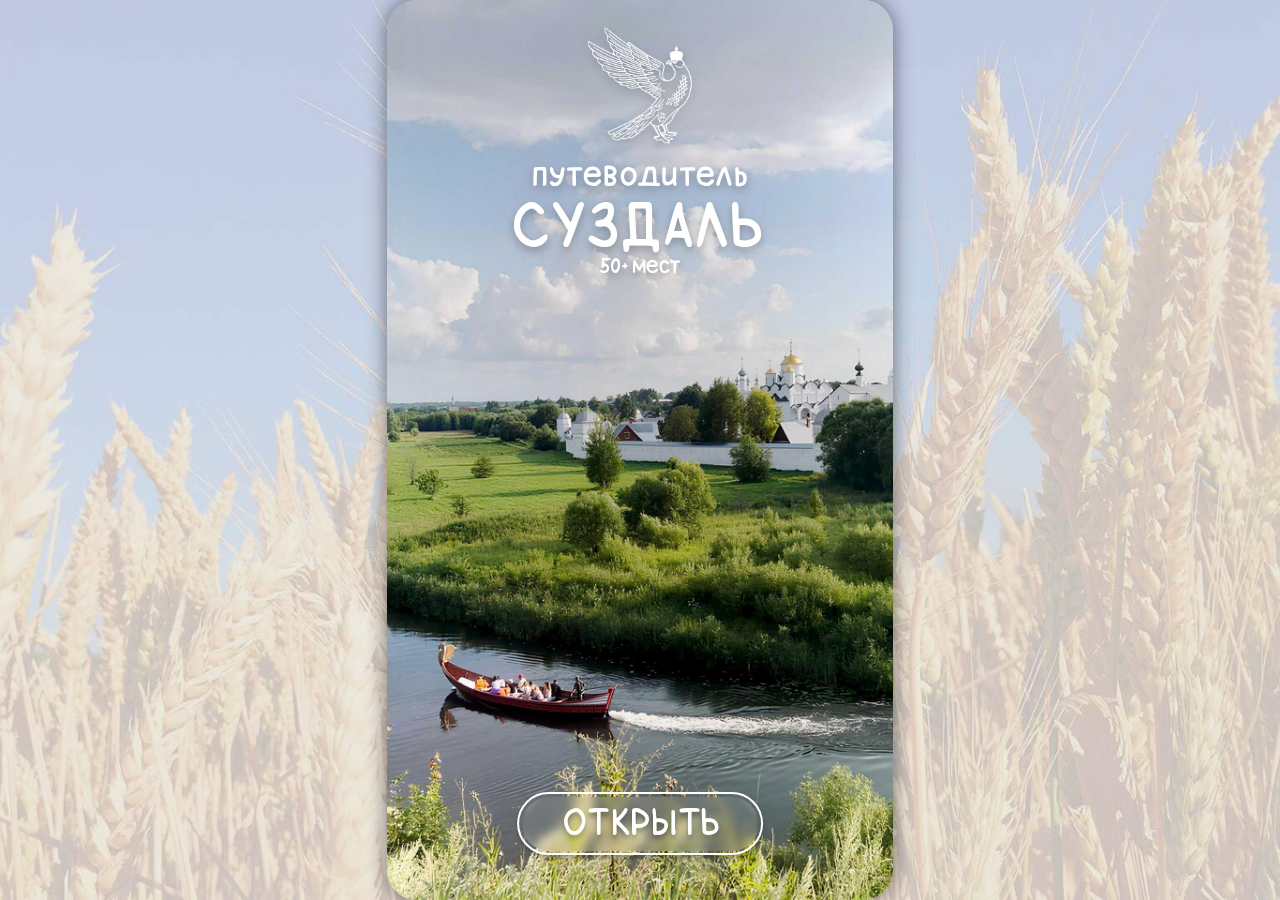
<file: index.html>
<!DOCTYPE html>
<html lang="ru">
<head>
    <meta charset="UTF-8">
   <meta name="viewport" content="width=device-width, initial-scale=1.0, maximum-scale=1.0, interactive-widget=resizes-content">
    <title>Путеводитель по Суздалю</title>
    <link rel="stylesheet" href="common.css">
    <link rel="stylesheet" href="index.css">
    <link rel="stylesheet" href="footer.css">
</head>
<body>
    <div class="container">
        <img src="ui/sokol.svg" class="bird">
        <h1 class="title">путеводитель</h1>
        <h1 class="subtitle">СУЗДАЛЬ</h1>
        <p class="places">
            <span class="places-number">50+</span> <span class="places-text">мест</span>
        </p>
         <a href="categories.html" class="open-btn">ОТКРЫТЬ</a>


<footer class="footer">
    <div class="footer-content">
        <div class="footer-header">
            <a href="about.html" class="footer-link">О проекте</a>
            <img src="ui/sokol.svg" alt="Сокол" class="footer-logo">
        </div>
        
        <div class="footer-separator"></div>
        
        <div class="footer-text-container">
            <p class="footer-disclaimer">
                Данный интернет-сайт и его содержимое носит исключительно информационный характер и ни при каких условиях информационные материалы, каталоги, статьи и цены, размещенные на сайте, не является публичной офертой, определяемой положениями Статьи 437 Гражданского кодекса РФ.
            </p>
            
            <p class="footer-copy-info">
                Использование или копирование фото- и видеоматериалов допускается исключительно с обязательным указанием активной гиперссылки на данный сайт.
            </p>
            
            <p class="footer-copyright">
                2026©
            </p>
        </div>
    </div>
</footer>
    </div>

    <script src="script.js"></script>

</body>
</html>
</file>
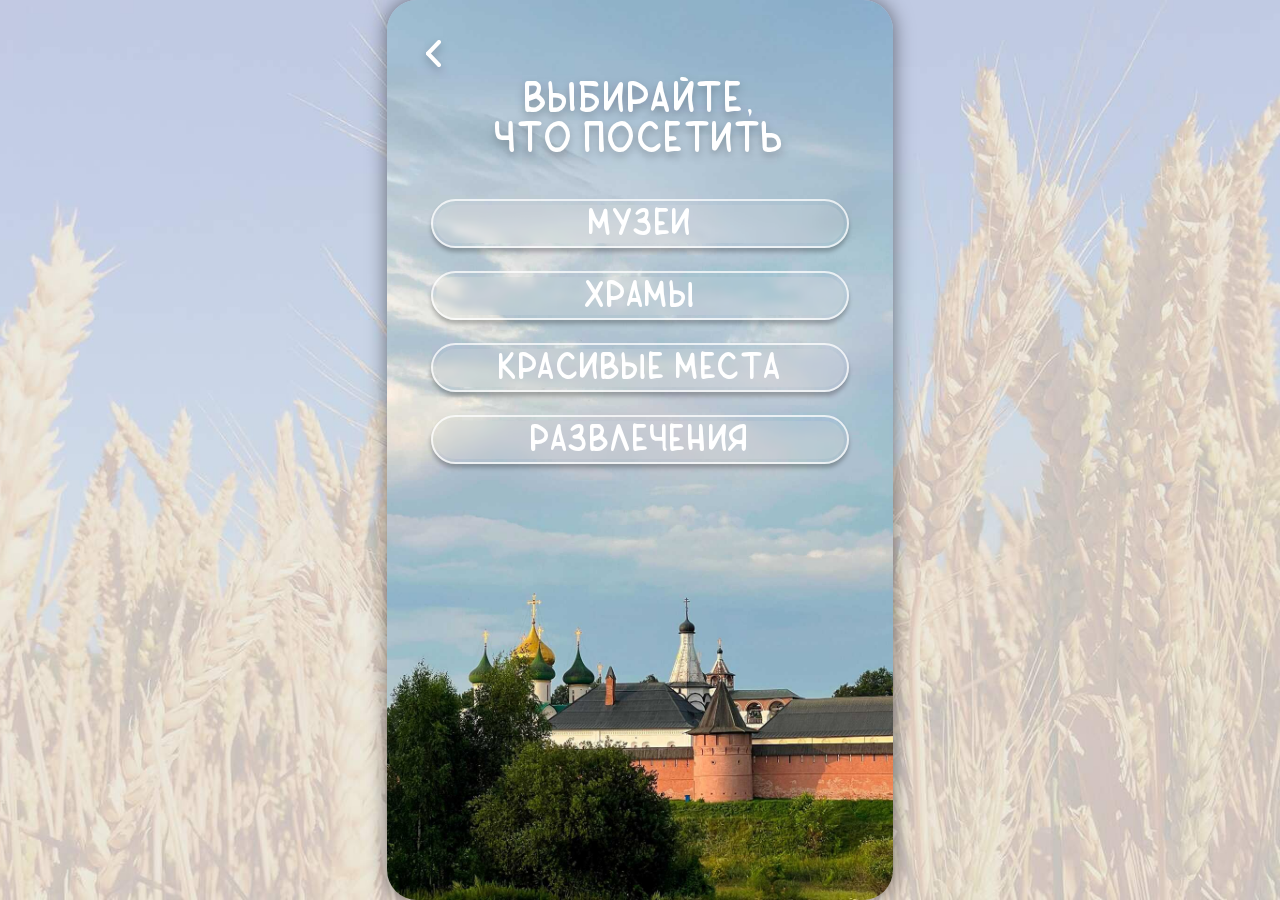
<file: categories.html>
<!DOCTYPE html>
<html lang="ru">
<head>
    <meta charset="UTF-8">
    <meta name="viewport" content="width=device-width, initial-scale=1.0">
    <title>Путеводитель по Суздалю</title>
    <link rel="stylesheet" href="common.css">
    <link rel="stylesheet" href="categories.css">
        <link rel="stylesheet" href="footer.css">
</head>
<body>
    <div class="container">
        <!-- Кнопка назад -->
        <a href="index.html" class="back-button">
            <img src="ui/back_button.svg" alt="Назад">
        </a>

        <!-- Заголовок -->
        <h1 class="title">выбирайте, <br> что посетить</h1>

        <!-- Контейнер для кнопок категорий -->
        <div class="buttons-container">
            <a href="category.html?cat=historical" class="category-btn">МУЗЕИ</a>
            <a  href="place.html?id=Ilya_Prorok&cat=religious" class="category-btn" id="category-btn">ХРАМЫ</a>
            <a href="category.html?cat=cultural" class="category-btn">КРАСИВЫЕ МЕСТА</a>
            <a href="category.html?cat=cultural" class="category-btn">РАЗВЛЕЧЕНИЯ</a>
        </div>

        <footer class="footer">
    <div class="footer-content">
        <div class="footer-header">
            <a href="about.html" class="footer-link">О проекте</a>
            <img src="ui/sokol.svg" alt="Сокол" class="footer-logo">
        </div>
        
        <div class="footer-separator"></div>
        
        <div class="footer-text-container">
            <p class="footer-disclaimer">
                Данный интернет-сайт и его содержимое носит исключительно информационный характер и ни при каких условиях информационные материалы, каталоги, статьи и цены, размещенные на сайте, не является публичной офертой, определяемой положениями Статьи 437 Гражданского кодекса РФ.
            </p>
            
            <p class="footer-copy-info">
                Использование или копирование фото- и видеоматериалов допускается исключительно с обязательным указанием активной гиперссылки на данный сайт.
            </p>
            
            <p class="footer-copyright">
                2026©
            </p>
        </div>
    </div>
</footer>
    </div>

    <script src="script.js"></script>

    <script>
// Вход в полноэкранный режим на мобильных
function enterFullscreen() {
  const elem = document.documentElement;
  if (elem.requestFullscreen) {
    elem.requestFullscreen();
  } else if (elem.webkitRequestFullscreen) {
    elem.webkitRequestFullscreen();
  }
}

// Обработчик для кнопки ОТКРЫТЬ
document.getElementById('category-btn').addEventListener('click', function(e) {
  // Только для мобильных (ширина <= 1080px)
  if (window.innerWidth <= 1080) {
    e.preventDefault(); // Останавливаем переход
    
    enterFullscreen(); // Входим в полноэкранный режим
    
    // Переходим на следующую страницу через 100мс
    setTimeout(() => {
      window.location.href = this.href;
    }, 100);
  }
  // На desktop переходим как обычно
});
</script>
</body>
</html>
</file>
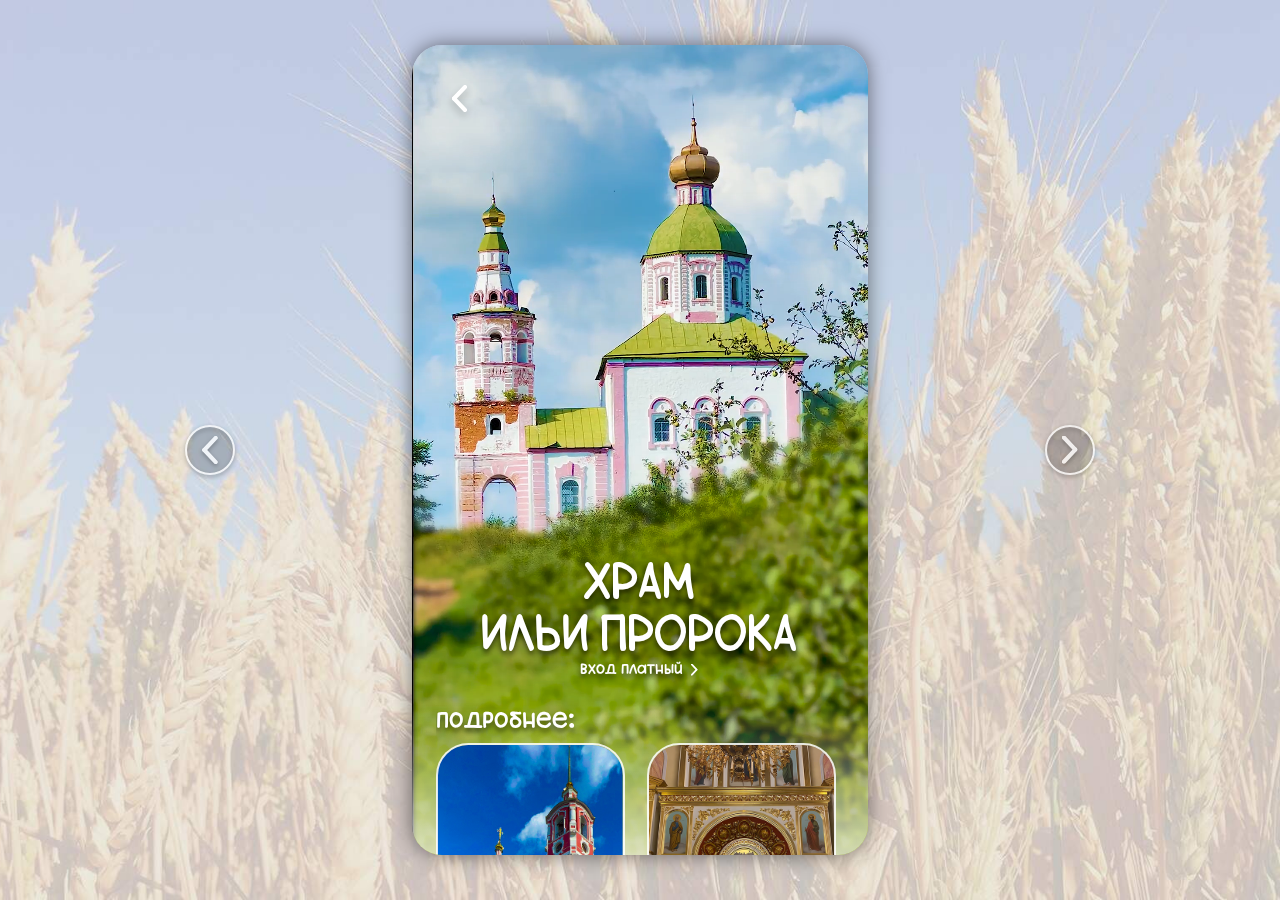
<file: place.html>
<!DOCTYPE html>
<html lang="ru">
<head>
  <meta charset="UTF-8" />
  <meta name="viewport" content="width=device-width, initial-scale=1.0, maximum-scale=1.0">
  <title><!-- Автоматически --></title>
  <link rel="stylesheet" href="common.css">
  <link rel="stylesheet" href="place.css">
  <link rel="stylesheet" href="footer.css">
  <base target="_self">
</head>
<body>
  <!-- Стрелки навигации -->
  <div class="temple-nav-arrows" id="templeNavArrows">
    <button class="temple-nav-arrow temple-prev-arrow" id="templePrevArrow">
      <div class="arrow-icon arrow-prev"></div>
    </button>
    <button class="temple-nav-arrow temple-next-arrow" id="templeNextArrow">
      <div class="arrow-icon arrow-next"></div>
    </button>
  </div>

  <div class="container mode-intro" id="frame">
    <a href="categories.html" class="back-button" id="backBtn">
      <div class="back-icon"></div>
    </a>

    <div class="video-background" id="videoPoster"></div>
    
    <!-- ⚠️ ПУСТОЙ SRC, заполняется скриптом -->
    <video class="temple-video" id="bgVideo" muted playsinline webkit-playsinline preload="auto" autoplay loop></video>
    
    <div class="overlay-gradient"></div>

    <div class="screen">
      <div class="scroll-zone" id="scrollZone">
        <div class="top-spacer"></div>

        <div class="title-block" id="titleBlock">
          <h1></h1>
          <div class="entry-note">
            <span></span>
            <div class="small-btn" id="paidBtn">
              <div class="open-icon"></div>
            </div>
          </div>
        </div>

        <div class="hero-details" id="heroDetails">
          <div class="details-header">подробнее:</div>
          <div class="photo-wrapper"></div>
        </div>

        <div id="dropdownsContainer"></div>
      </div>
    </div>

    <div class="bottom-shadow"></div>
  </div>

  <!-- ПОРЯДОК КРИТИЧЕН! -->
  <script src="js/categories/religious_places.js"></script>
  <script src="js/core/categories_config.js"></script>
  <script src="js/core/pages_manager.js"></script>
  <script src="js/core/spa_router.js"></script>
  <script src="js/core/place_menu.js"></script>
  
</body>
</html>
</file>
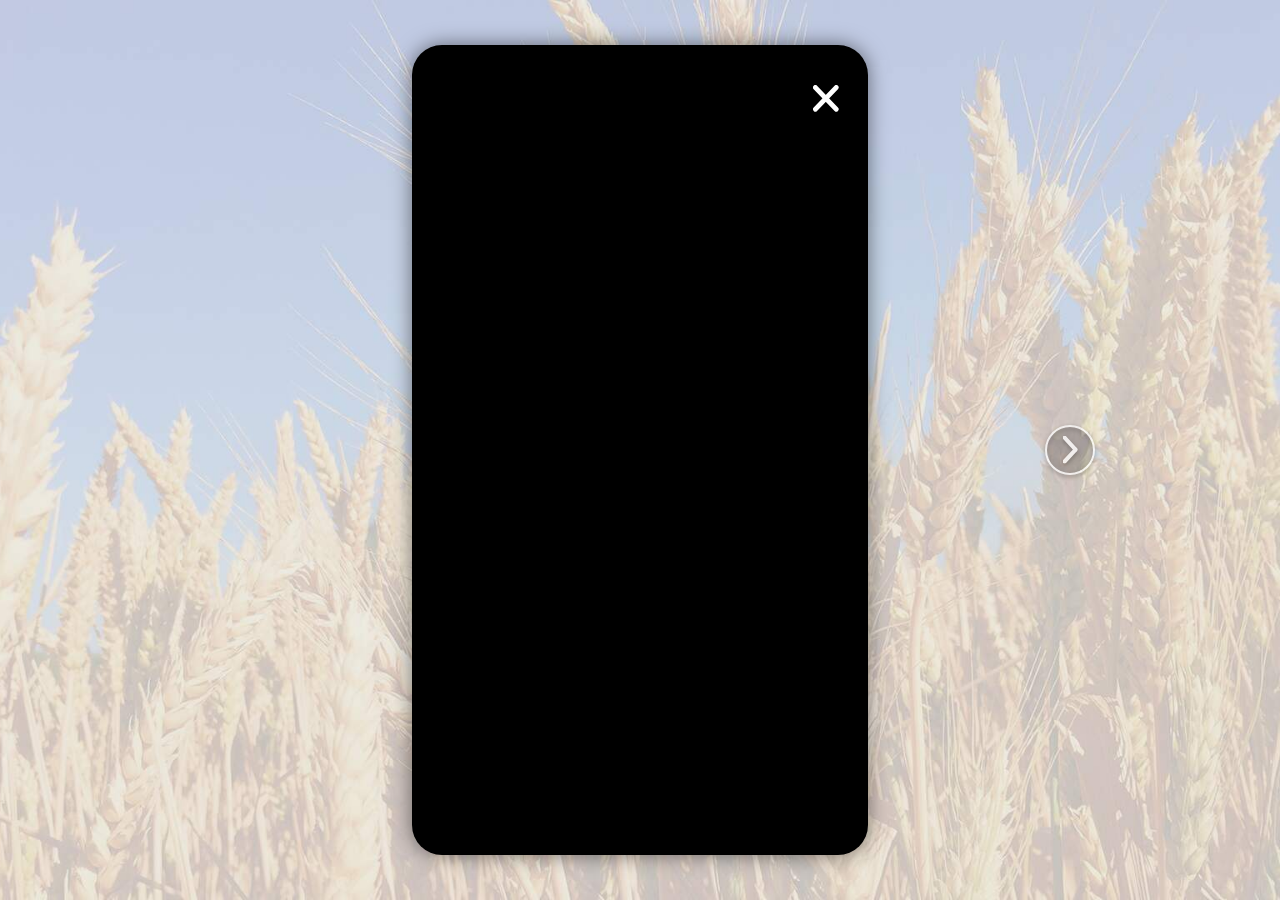
<file: stories.html>
<!DOCTYPE html>
<html lang="ru">
<head>
  <meta charset="UTF-8" />
  <meta name="viewport" content="width=device-width, initial-scale=1.0, maximum-scale=1.0">
  <title>Фото - Храм Ильи Пророка</title>
  <link rel="stylesheet" href="common.css">
  <link rel="stylesheet" href="stories.css">
  
  <!-- Подключаем данные ДО основного скрипта -->
  <script src="stories_data.js"></script>
</head>
<body>
  <div class="stories-container">
    <!-- Текстовая метка "фото объекта" -->
    <div class="stories-label" id="storiesLabel"></div>
    
    <!-- Кнопка закрытия (крестик) -->
    <button class="close-button" id="closeBtn">
      <img src="ui/cross.svg" alt="Закрыть">
    </button>

    <!-- Контейнер для фотографий -->
    <div class="slides-container" id="slidesContainer">
      <!-- Фотографии и подписи будут добавляться динамически -->
    </div>

    <!-- Навигационные стрелки -->
    <div class="nav-arrows">
      <button class="nav-arrow prev-arrow hidden" id="prevArrow">
        <img src="ui/back_button.svg" alt="Предыдущее">
      </button>
      <button class="nav-arrow next-arrow" id="nextArrow">
        <img src="ui/back_button.svg" alt="Следующее">
      </button>
    </div>

    <!-- Индикатор прогресса -->
    <div class="progress-container" id="progressContainer">
      <!-- Прогресс-бары будут добавляться динамически -->
    </div>
  </div>

  <script src="stories.js"></script>
</body>
</html>
</file>
<file: common.css>
* {
    margin: 0;
    padding: 0;
    box-sizing: border-box;
}

@font-face {
    font-family: 'Crooker';
    src: url('fonts/crooker.otf') format('opentype');
    font-weight: thin; 
}

@font-face {
    font-family: 'Zametka';
    src: url('fonts/Zametka_Parletter.otf') format('opentype');
    font-weight: thin;
}

body {
    font-family: 'Zametka', sans-serif;
    height: 100vh;
    background-color: #000;
    overflow: hidden;
    -webkit-font-smoothing: antialiased;
    -moz-osx-font-smoothing: grayscale;
    text-rendering: optimizeLegibility;
}

@media (max-width: 1080px) {
    .container {
        height: 100vh; /* Fallback для старых браузеров */
        height: 100dvh; /* Dynamic Viewport Height - решает проблему с адресной строкой */
    }
}



@media (min-width: 1081px) {
    body {
        background: url('backgrounds/bg_horizontal.jpg') center/cover no-repeat;
        display: flex;
        justify-content: center;
        align-items: center;
        padding: 20px;
    }
    
    .container {
        width: auto;
        height: 90vh;
        max-width: 650px;
        max-height: 1100px;
        min-width: 300px;
        min-height: 550px;
        
        /* Сохраняем пропорции 9:16 */
        aspect-ratio: 9/16;
        
        box-shadow: 0 0 20px rgba(0,0,0,0.5);
        border-radius: 30px;
        overflow: hidden;
        
    }
    
    /* Дополнительные медиа-запросы для особых случаев */
    @media (max-aspect-ratio: 9/16) {
        /* Когда экран уже, чем 9:16 */
        .container {
            width: 90vw;
            height: auto;
        }
    }
}


@media (min-width: 1081px) {
    .footer {
        background-color: rgba(164, 164, 164, 0.95);
        backdrop-filter: blur(10px);
        border-radius: 0 0 30px 30px; /* Закругляем нижние углы как у контейнера */
    }
}

/* Предотвращаем скролл страницы при открытом футере */
body.footer-open {
    overflow: hidden;
}


/* Убираем подсветку на всех мобильных браузерах (Chrome, Яндекс, Samsung, Safari) */
* {
  -webkit-tap-highlight-color: transparent !important;
  -webkit-touch-callout: none !important; /* iOS Safari */
  outline: none !important;
  user-select: none !important; /* Убирает выделение текста */
}

/* Дополнительно для конкретных элементов */
button, a, .btn, [onclick], [role="button"] {
  -webkit-tap-highlight-color: rgba(0,0,0,0) !important;
  -webkit-touch-callout: none !important;
  outline: none !important;
}
</file>
<file: index.css>
.container {
    background: url('backgrounds/bg_first_screen.jpg') center/cover no-repeat;
    display: flex;
    flex-direction: column;
    align-items: center; 
    justify-content: flex-start; 
    position: relative;
    height: 100vh;
    padding: 0;
    padding-top: 5vh; 
}

.bird {
    width: 20vmin;
    height: 22vmin;
    min-width: 100px;
    min-height: 110px;
    max-width: 280px;
    max-height: 300px;
    filter: drop-shadow(0 4px 4px rgba(0,0,0,0.25));
    margin-bottom: 2vh;
    object-fit: contain;
}

.title {
    font-family: 'Crooker', sans-serif;
    font-size: clamp(20px, 4.5vmin, 42px);
    line-height: 1.2;
    letter-spacing: 0.05em;
    filter: drop-shadow(0 4px 4px rgba(0,0,0,0.25));
    color: white;
    text-align: center; 
    margin-bottom: 0.5vh;
    -webkit-font-smoothing: antialiased;
    -moz-osx-font-smoothing: grayscale;
    font-weight: 100;
    /* Ширина 100% чтобы text-align: center работал правильно */
    width: 100%;
}

.subtitle {
    font-family: 'Zametka', sans-serif;
    font-size: clamp(32px, 12vmin, 110px);
    line-height: 1;
    letter-spacing: 0.05em;
    filter: drop-shadow(0 4px 4px rgba(0,0,0,0.25));
    color: white;
    text-align: center; 

    -webkit-font-smoothing: antialiased;
    -moz-osx-font-smoothing: grayscale;
    font-weight: 100;
    width: 100%; 
}

.places {
    font-size: clamp(16px, 3.5vmin, 32px);
    line-height: 1.2;
    filter: drop-shadow(0 4px 4px rgba(0,0,0,0.25));
    color: white;
    text-align: center; 

    width: 100%; 
}


.places-number {
    font-family: 'Zametka', sans-serif;
}

.places-text {
    font-family: 'Crooker', sans-serif;
}


.open-btn {
    width: min(500px, 55%, 60vw);
    height: min(100px, 15vh, 12vw);
    background-color: transparent;
    border-radius: 90px;
    display: flex;
    justify-content: center;
    align-items: center;
    text-decoration: none;
    position: absolute;
    bottom: 10vh;
    left: 50%;
    transform: translateX(-50%);
    color: white;
    font-family: 'Zametka', sans-serif;
    font-size: clamp(28px, 8vmin, 70px);
    line-height: 1;
    letter-spacing: 0.05em;
    z-index: 1;
    text-shadow: 0 4px 4px rgba(0, 0, 0, 0.25);
    -webkit-font-smoothing: antialiased;
    -moz-osx-font-smoothing: grayscale;
    font-weight: 100;
    padding-top: 0.5vh;
    padding-left: 0.6vh;
}

.open-btn::before {
    content: "";
    position: absolute;
    top: -1vmin;
    left: -1vmin;
    right: -1vmin;
    bottom: -1vmin;
    background: rgba(222, 222, 222, 0.1);
    border-radius: inherit;
    backdrop-filter: blur(5px);
    z-index: -1;
}

.open-btn::after {
    content: "";
    position: absolute;
    top: -2vmin;
    left: -2vmin;
    right: -2vmin;
    bottom: -2vmin;
    border: 0.5vmin solid rgba(255, 255, 255, 1);
    border-radius: 90px;
    z-index: -2;
    box-shadow: 0 4px 4px rgba(0,0,0,0.25);
}


@media (min-width: 1081px) {
    .container {
        padding-top: 4vh;
        justify-content: flex-start;
    }
    
    .bird {
        width: 12vmin; 
        height: 13vmin;
        min-width: 60px;
        min-height: 65px;
        max-width: 120px;
        max-height: 130px;
        margin-bottom: 3vh;
    }
    
    .title {
        font-size: clamp(20px, 3.5vmin, 27px); 
        margin-bottom: 1vh;
    }
    
    .subtitle {
        font-size: clamp(24px, 6vmin, 70px); 
  
    }
    
    .places {
        font-size: clamp(14px, 2vmin, 20px);

    }
    
    .open-btn {
         width: min(300px, 70vw); 
    height: min(60px, 8vh);

    
        font-size: clamp(25px, 3.7vmin, 50px);
        bottom: 8vh;
    }
    
    .open-btn::before {
        top: -0.5vmin;
        left: -0.5vmin;
        right: -0.5vmin;
        bottom: -0.5vmin;
    }
    
    .open-btn::after {
        top: -1vmin;
        left: -1vmin;
        right: -1vmin;
        bottom: -1vmin;
        border: 0.3vmin solid rgba(255, 255, 255, 1);
    }
}

/* Для очень коротких экранов на десктопах (приоритет выше) */
@media (min-width: 1079px) and (max-height: 900px) {
    .open-btn {
        width: min(500px, 45%, 50vw); /* Уменьшаем максимальную ширину */
        height: min(50px, 5vh, 6vw);
        font-size: clamp(22px, 3.5vmin, 45px);
        bottom: 6vh;
    }
    
    .container {
        padding-top: 3vh;
    }
    
    .bird {
        margin-bottom: 2vh;
    }
}
</file>
<file: footer.css>
/* Стили футера внутри контейнера */
.footer {
    position: absolute;
    bottom: 0;
    left: 0;
    width: 100%;
    height: 100%;
    background-color: #a4a4a4;
    z-index: 1000;
    transform: translateY(100%);
    transition: transform 0.8s cubic-bezier(0.4, 0, 0.2, 1);
    display: flex;
    align-items: center;
    justify-content: center;
    flex-direction: column; /* Меняем направление на колонку */
    overflow-x: hidden; 
    overflow-y: auto;
}

.footer.active {
    transform: translateY(0);
}

.footer-content {
    width: 90%;
    max-width: 800px;
    padding: clamp(10px, 3vh, 30px) clamp(10px, 3vw, 30px) clamp(20px, 6vh, 60px);
    display: flex;
    flex-direction: column;
    min-height: 100%;
    justify-content: center;
    box-sizing: border-box;
     justify-content: space-between;
     margin: 0 auto; /* Центрируем контент */
}

.footer-header {
    display: flex;
    justify-content: space-between;
    align-items: flex-start;
    margin-bottom: clamp(15px, 3vh, 30px);
    flex-shrink: 0;
    height: auto;
    position: relative;
    
}

.footer-link {
    font-family: 'Crooker', sans-serif;
    font-size: clamp(18px, 4vh, 28px);
    color: #ffffff;
    font-weight: 100;
    line-height: 1.1;
    letter-spacing: 0.05em;
    text-decoration: none;
    transition: opacity 0.3s;
    align-self: flex-start;
    margin-top: 0;
    padding-top: clamp(10px, 3vh, 40px);
    white-space: nowrap;
}

.footer-link:hover {
    opacity: 0.7;
}

.footer-logo {
    position: absolute;

    transform: translateY(-50%);
    right: -15%;
    width: clamp(150px, 50vh, 450px);
    height: auto;
    opacity: 0.2;
    pointer-events: none;
    padding-top: 50vh;
}

.footer-separator {
    height: 1px;
    background-color: #ffffff;
    opacity: 0.2;
    flex-shrink: 0;
    margin-top: clamp(10px, 50vh, 700px);
    margin-bottom: clamp(15px, 3vh, 30px);
}

.footer-text-container {
    font-family: 'Crooker', sans-serif;
    font-weight: 100;
    text-align: center;
    opacity: 0.5;
    margin-top: auto; /* Прижимаем к низу */
    padding-bottom: clamp(20px, 5vh, 50px); /* Отступ от низа */
}


.footer-disclaimer {
    font-size: clamp(12px, 1.2vh, 20px);
    line-height: 1.4;
    margin-bottom: clamp(20px, 4vh, 40px);
    color: white;
    font-weight: 100;
    letter-spacing: 0.02em;
}

.footer-copy-info {
    font-size: clamp(12px, 1.2vh, 20px);
    line-height: 1.4;
    margin-bottom: clamp(5px, 1vh, 10px);
    color: white;
    font-weight: 100;
    letter-spacing: 0.02em;
}

.footer-copyright {
    font-size: clamp(12px, 1.2vh, 20px);
    color: white;
    font-weight: 100;
    letter-spacing: 0.02em;
}



/* Для обратной связи при свайпе на мобильных */
@media (max-width: 1080px) {
    .footer {
        -webkit-tap-highlight-color: transparent;
        touch-action: pan-y;
    }
    
    .footer-logo {
        width: clamp(120px, 35vh, 250px);
    }
}

/* Предотвращаем выделение текста при свайпе */
.footer-content {
    user-select: none;
}

.footer-link {
    user-select: auto;
}

/* Для очень маленьких экранов */
@media (max-width: 650px) {
    .footer-link {
        font-size: clamp(10px, 2vh, 30px);
        padding-top: clamp(5px, 2vh, 20px);
    }
    
    .footer-logo {
        right: -15%;
        width: clamp(100px, 30vh, 400px);
    }
    
    .footer-disclaimer,
    .footer-copy-info,
    .footer-copyright {
        font-size: clamp(10px, 1.5vh, 16px);
    }
}

@media (min-width: 651px) {
    .footer-link {
        font-size: clamp(10px, 2vh, 30px);
        padding-top: clamp(5px, 2vh, 20px);
    }
    
    .footer-logo {
        right: -10%;
        width: clamp(100px, 30vh, 400px);
    }
    
    .footer-disclaimer,
    .footer-copy-info,
    .footer-copyright {
        font-size: clamp(10px, 1.5vh, 16px);
    }
}

/* Для десктопов с горизонтальным фоном */
@media (min-width: 1081px) {
    .footer {
        border-radius: 0 0 30px 30px; /* Скругление углов как у контейнера */
        overflow: hidden; /* Чтобы содержимое не выходило за скругленные углы */
    }
    
    .footer-content {
        padding: clamp(10px, 2vh, 20px) clamp(10px, 2vw, 20px) clamp(15px, 4vh, 30px);
    }
    
    .footer-logo {
        
        right: -12%;
        width: clamp(100px, 27vh, 400px);
    }
}
</file>
<file: categories.css>
.container {
    background: url('backgrounds/bg_second_screen.jpg') center/cover no-repeat;
    display: flex;
    flex-direction: column;
    align-items: center;
    justify-content: flex-start;
    position: relative;
    height: 100vh;
    padding: 0;
    padding-top: 5vh;
    overflow: hidden;
}

/* Кнопка назад */
.back-button {
    position: absolute;
    top: 3vh;
    left: 3vw;
    width: min(60px, 9vmin);
    height: min(30px, 5vmin);
    filter: drop-shadow(0 4px 4px rgba(0, 0, 0, 0.25));
    z-index: 10;
    text-decoration: none;
}

.back-button img {
    width: 100%;
    height: 100%;
    object-fit: contain;
}

/* Заголовок */
.title {
    font-family: 'Zametka', sans-serif;
    font-size: clamp(28px, 9vmin, 70px);
    line-height: 1.1;
    letter-spacing: 0.05em;
    color: white;
    text-align: center;
    margin-top: 4.4vh;
    margin-bottom: 4vh;
    width: 90%;
    max-width: 800px;
    filter: drop-shadow(0 4px 4px rgba(0, 0, 0, 0.25));
    -webkit-font-smoothing: antialiased;
    -moz-osx-font-smoothing: grayscale;
    font-weight: 100;
    padding: 0 20px;
}

/* Контейнер для кнопок */
.buttons-container {
    display: flex;
    flex-direction: column;
    align-items: center;
    width: 100%;
    max-width: 800px;
    padding: 0 20px;
    gap: 4.3vh;
    margin-bottom: 4vh;
    box-sizing: border-box;
}


/* Кнопки категорий */
.category-btn {
    width: min(600px, 90%, 90vw);
    height: min(80px, 4vh, 10vmin);
    
    padding-top: 0.5vh;
    display: flex;
    align-items: center;
    justify-content: center;
    text-decoration: none;
    position: relative;
    
    color: white;
    font-family: 'Zametka', sans-serif;
    font-size: clamp(20px, 7vmin, 80px);
    line-height: 1.2;
    letter-spacing: 0.05em;
    text-align: center;
    z-index: 1;
    
    font-weight: 100;
    background-color: transparent;
    border: none;
    cursor: pointer;

    
}

/* Фон кнопки */
.category-btn::before {
    content: "";
    position: absolute;
    top: -0.8vmin;
    left: -0.8vmin;
    right: -0.8vmin;
    bottom: -0.8vmin;
    background: rgba(224, 224, 224, 0.19);
    border-radius: 60px;
    backdrop-filter: blur(3px);
    z-index: -1;
}

/* Обводка кнопки */
.category-btn::after {
    content: "";
    position: absolute;
    top: -2vmin;
    left: -2vmin;
    right: -2vmin;
    bottom: -2vmin;
    border: 0.6vmin solid rgba(255, 255, 255, 0.75);
    border-radius: 65px;
    z-index: -2;
    box-shadow: 0 4px 4px rgba(0, 0, 0, 0.25);
}


@media (min-width: 768px) and (max-width: 1080px) {
    .buttons-container {
        gap: 8vh;
    }
}

@media  (max-width: 1080px) {
    .buttons-container {
        gap: 5vh;
    }
}

@media  (min-width: 960px) and (max-width: 1079px){
    .category-btn {
        font-size: clamp(24px, 4vmin, 40px);
    }
}


/* Адаптация для ПК (широких экранов) */
@media (min-width: 1081px) {
    .container {
        padding-top: 4vh;
    }
    
    .back-button {
        top: min(40px, 5vh);
        left: min(20px, 3vw);
        width: min(60px, 6vmin);
        height: min(30px, 3vmin);
    }
    
    .title {
        margin-top: min(110px, 5vh);
        margin-bottom: min(50px, 6vh);
        font-size: clamp(35px, 4vmin, 55px);
    }
    
    .buttons-container {
        gap: 5vh;
        margin-bottom: 3vh;
        max-width: 700px;
    }
    
    .category-btn {
        width: min(600px, 85%, 70vw);
        height: min(80px, 3vh, 10vmin);
        font-size: clamp(24px, 3.5vmin, 40px);
    }
    
    /* Уменьшаем отступы псевдоэлементов на ПК */
    .category-btn::before {
        top: -0.6vmin;
        left: -0.6vmin;
        right: -0.6vmin;
        bottom: -0.6vmin;
        border-radius: 50px;
    }
    
    .category-btn::after {
        top: -1.2vmin;
        left: -1.2vmin;
        right: -1.2vmin;
        bottom: -1.2vmin;
        border-width: 0.3vmin;
        border-radius: 55px;
    }
}

@media (max-height: 450px){
.buttons-container {
        gap: 8vh;
    }

}
</file>
<file: place.css>
* {
  box-sizing: border-box;
  margin: 0;
  padding: 0;
}

/* Индикатор загрузки страницы */
.page-loading-overlay {
  position: fixed;
  top: 0;
  left: 0;
  width: 100vw;
  height: 100vh;
  background-color: #000;
  z-index: 9999;
  opacity: 1;
  transition: opacity 0.3s ease;
  pointer-events: none;
}

.page-loading-overlay.hidden {
  opacity: 0;
}

.temple-video {
  position: absolute;
  inset: 0;
  width: 100%;
  height: 100%;
  object-fit: cover;
  transition: filter 0s ease;
  z-index: 1;
}

.video-background {
  position: absolute;
  inset: 0;
  z-index: 0;
}

.overlay-gradient {
  position: absolute;
  inset: 0;
  background: linear-gradient(
    to top,
    rgba(0, 0, 0, 0.25),
    rgba(0, 0, 0, 0) 50%,
    rgba(0, 0, 0, 0.1)
  );
  pointer-events: none;
  opacity: 0.7;
  z-index: 2;
}

/* ИСПРАВЛЕНО: Кнопка "Назад" теперь имеет такие же стили, как на странице categories */
.back-button {
  position: absolute;
  top: 3vh;
  left: 3vw;
  width: min(60px, 9vmin);
  height: min(30px, 5vmin);
  filter: drop-shadow(0 4px 4px rgba(0, 0, 0, 0.25));
  z-index: 10;
  text-decoration: none;

  
}

.back-button img {
  width: 100%;
  height: 100%;
  object-fit: contain;
}

.temple-nav-arrows {
  position: fixed;
  top: 0;
  left: 0;
  width: 100vw;
  height: 100vh;
  pointer-events: none;
  z-index: 1000;
  display: block;
}

.temple-nav-arrow {
  position: fixed;
  top: 50%;
  transform: translateY(-50%);
  width: 40px;
  height: 40px;
  background: rgba(0, 0, 0, 0.2);
  border: 2px solid rgba(255, 255, 255, 1);
  border-radius: 50%;
  cursor: pointer;
  align-items: center;
  justify-content: center;
  pointer-events: auto;
  filter: drop-shadow(0 2px 2px rgba(0, 0, 0, 0.5));
  transition: none;
  display: none;
  z-index: 1001;
}

.temple-nav-arrow:hover {
  opacity: 1;
  background: rgba(0, 0, 0, 0.5);
}

.temple-nav-arrow img {
  width: 60%;
  height: 60%;
  object-fit: contain;
}

.temple-prev-arrow {
  left: 10px;
}

.temple-prev-arrow img {
  transform: rotate(0deg);
}

.temple-next-arrow {
  right: 10px;
}

.temple-next-arrow img {
  transform: rotate(180deg);
}

.temple-nav-arrow.hidden {
  opacity: 0.3;
  pointer-events: none;
  cursor: default;
  display: flex !important;
}

.mode-intro .temple-nav-arrow {
  display: flex;
}

.mode-details .temple-nav-arrows {
  display: none;
}

.mode-details .temple-nav-arrow {
  display: none;
  pointer-events: none;
  opacity: 0;
}

.screen {
  position: relative;
  z-index: 5;
  width: 100%;
  height: 100%;
  display: flex;
  flex-direction: column;
  padding: 0 5vw;
  overflow: hidden;
 /*margin-top: 120px; */
}

.scroll-zone {
  position: relative;
  flex: 1;
  overflow-y: auto;
  display: flex;
  flex-direction: column;
  scroll-behavior: smooth;
}

.mode-intro .scroll-zone {
  overflow-y: hidden;
}

.mode-details .scroll-zone {
  overflow-y: auto;
  padding-bottom: 80px;
}

.scroll-zone.animating {
  overflow: hidden;
  overscroll-behavior: none;
}

.top-spacer {
  /*height: 40px;*/
  flex-shrink: 0;
}

.title-block,
.hero-details {
  transition: transform 0.5s ease;
}

/* ИЗМЕНЕНО: Поднимаем заголовок на 200px на мобильных (было -100px, теперь -200px) */
.mode-intro .title-block {
  transform: translateY(calc(22vh - 200px));
}

.title-block {
  display: flex;
  flex-direction: column;
  align-items: center;
  position: relative;
  /*top: 220px;*/
}

/* ИЗМЕНЕНО: Поднимаем hero-details на 200px на мобильных (было -100px, теперь -200px) */
.mode-intro .hero-details {
  transform: translateY(calc(38vh - 200px));
}

.title-block h1 {
  font-family: 'Zametka', sans-serif;
  font-size: clamp(54px, 1vw, 500px);
  font-weight: 100;
  text-align: center;
  text-shadow: 0 4px 5px rgba(0, 0, 0, 0.55);
  color: white;
}

.entry-note {
  font-family: 'Crooker', sans-serif;
  margin-bottom: 8px;
  display: inline-flex;
  align-items: center;
  justify-content: center;
  gap: 12px;
  text-shadow: 0 4px 5px rgba(0, 0, 0, 0.55);
  transition: opacity 0.35s ease, max-height 0.35s ease, margin-top 0.35s ease;
  font-size: clamp(27px, 10vmin, 200px);
  font-weight: 100;
  color: white;
  cursor: pointer;
}

.mode-intro .entry-note {
  opacity: 1;
  pointer-events: auto;
}

.mode-details .entry-note {
  opacity: 0;
  pointer-events: none;
  max-height: 0;
  margin-top: 0;
}

.small-btn {
  height: 1.5vh;  

  aspect-ratio: 1 ;            /* Квадратная форма */
  flex-shrink: 0 ;
  display: flex ;
  align-items: center;
  justify-content: center;
  cursor: pointer;
  transform: rotate(360deg);

}


.small-btn img {
  width: 100%;
  height: 100%;
  object-fit: contain;
  filter: drop-shadow(0 2px 2px rgba(0, 0, 0, 0.3));
  transition: transform 0.2s ease;
}

.small-btn:hover img {
  transform: scale(1.1);
}

.small-btn:active img {
  transform: scale(0.95);
}

.details-header {
  font-family: 'Crooker', sans-serif;
  font-size: clamp(24px, 4.5vmin, 30px);
  position: relative;
  top: -10px;
  text-shadow: 0 4px 5px rgba(0, 0, 0, 0.55);
  text-align: left;
  color: white;
}


.photo-wrapper {
  display: flex;
  flex-wrap: wrap;
  justify-content: center;
  gap: 20px;
  padding-left: 0;
}

.photo-card {
  position: relative;
  width: 300px;
  height: 405px;
  max-width: 80vw;
  border-radius: 50px;
  border: 4px solid rgba(255, 255, 255, 0.85);
  background: url("stories_button_images/first_button.png") center/cover no-repeat,
    radial-gradient(circle at top, #555, #111);
  overflow: hidden;
  /*box-shadow: 0 5px 5px rgba(0, 0, 0, 0.3);*/
  display: block;
  text-decoration: none;
  cursor: pointer;
  transition: transform 0.4s linear;
}



/* Для второй карточки можно использовать другое изображение, если нужно */
#photoCard2 {
  background: url("stories_button_images/second_button.png") center/cover no-repeat;

}


.mode-intro .photo-card {
  transform: none;
}

.mode-details .photo-card {
  transform: translateY(0);
  transition: transform 0.5s linear;
}

.photo-label {
  position: absolute;
  left: 18px;
  right:18px;
  bottom: 24px;
  font-size: clamp(36px, 6.75vmin, 48px);
  text-shadow: 0 4px 5px rgba(0, 0, 0, 0.65);
  opacity: 0;
  transition: opacity 0.3s ease;
  color: white;
}

.mode-details .back-button {
  display: none;
}

.mode-intro .back-button {
  display: block;
}

.mode-details .photo-label {
  opacity: 1;
}

/* ИЗМЕНЕНО: Поднимаем dropdownsContainer на 200px на мобильных (было -100px, теперь -200px) */
.mode-intro #dropdownsContainer {
  display: block;
  opacity: 0;
  transform: translateY(calc(38vh - 200px));
  transition: opacity 0.4s ease, transform 0.4s ease;
}

.mode-details #dropdownsContainer {
  transform: translateY(0);
  transition: transform 0.6s ease;
}

.mode-details .hero-details {
  transform: translateY(50px);
}

.mode-details #dropdownsContainer {
  transform: translateY(50px);
}

.dropdown {
  margin-top: 45px;
  margin-inline: 7.5vw;
  border-radius: 40px;
  background: rgba(222, 222, 222, 0.1);
  color: white;
  backdrop-filter: blur(5px);
  box-shadow: 0 10px 15px rgba(0, 0, 0, 0.4);
  overflow: hidden;
  transition: max-height 0.2s ease, padding-bottom 0.3s ease;
  max-height: 80px;
  padding-bottom: 30px;
}

.address-link {
  color: white;
  cursor: pointer;
  transition: color 0.2s ease, text-decoration 0.2s ease;
}

.dropdown-icon {
  width: 75px;
  height: 75px;
  display: flex;
  align-items: center;
  justify-content: center;
}

.dropdown-icon img {
  width: 100%;
  height: 100%;
  object-fit: contain;
  filter: drop-shadow(0 2px 2px rgba(0, 0, 0, 0.25));
}

.dropdown.open {
  max-height: 800px;
}

.dropdown-header {

  display: flex;
  align-items: center;
  justify-content: space-between;
  padding: 0 7.5vw;
  cursor: pointer;
}

.dropdown-title {
  flex: 1;
  text-align: center;
  font-size: clamp(20px, 4vmin, 28px);
  letter-spacing: 0.08em;
  font-weight: 100;
  text-shadow: 0 0 9px rgba(0, 0, 0, 0.45);
}

.dropdown-arrow {
  width: 60px;
  cursor: pointer;
  height: 60px;
  display: flex;
  align-items: center;
  justify-content: center;
  border: none;
  background: none;
  font-size: 0;
}

.dropdown-arrow img {
  width: 100%;
  height: 100%;
  object-fit: contain;
  filter: drop-shadow(0 1px 1px rgba(0, 0, 0, 0.3));
  transition: transform 0.25s ease;
}

.dropdown.open .dropdown-arrow img {
  transform: rotate(180deg);
}

.dropdown-body {
  padding: 0 7.5vw;
}

.dropdown-body p {
  font-size: clamp(18px, 3.5vmin, 24px);
  line-height: 1.3;
  letter-spacing: 0.05em;
  text-align: center;
  white-space: pre-line;
  font-family: 'Crooker', sans-serif;
  font-weight: 100;
  text-shadow: 0 0 9px rgba(0, 0, 0, 0.5);
}

#usefulDrop .dropdown-body p {
  text-align: left;
  text-align-last: left;
  padding-left: 15px;
}

.bottom-shadow {
  position: absolute;
  left: 0;
  bottom: 0;
  width: 100%;
  height: 150px;
  background: linear-gradient(
    to top,
    rgba(255, 255, 255, 0.7),
    rgba(255, 255, 255, 0)
  );
  pointer-events: none;
  transition: opacity 0.4s ease;
  z-index: 3;
}

.mode-details .bottom-shadow {
  opacity: 0;
}

.mode-details .scroll-zone::-webkit-scrollbar {
  display: none;
}

.mode-details .scroll-zone {
  scrollbar-width: none;
  -ms-overflow-style: none;
  overflow-y: scroll;
  padding-bottom: 30px;
}

/* ===== ПОДНЯТИЕ ВСЕХ ЭЛЕМЕНТОВ РАЗВЕРНУТОГО МЕНЮ НА 50px ВВЕРХ ===== */
.mode-details .title-block {
  transform: translateY(-100px); 
}

.mode-details .hero-details {
  transform: translateY(-50px); 
}

.mode-details #dropdownsContainer {
  transform: translateY(-50px); 
}


.no-transition,
.no-transition * {
    transition: none !important;
    animation: none !important;
}



/* НОУТБУКИ/ПЛАНШЕТЫ (1081px и выше) */
@media (min-width: 1081px) {

  
  .back-button {
    top: min(40px, 5vh);
    left: min(20px, 3vw);
    width: min(60px, 6vmin);
    height: min(30px, 3vmin);
  }
  

  .temple-nav-arrows {
    position: fixed;
    top: 50%;
    left: 50%;
    transform: translate(-50%, -50%);
    width: calc(100% + 100px);
    max-width: 750px;
    height: 90vh;
    max-height: 1100px;
    pointer-events: none;
    z-index: 1010 ;
    display: block;
  }

  .temple-nav-arrow {
    position: absolute;
    top: 50%;
    width: 50px;
    height: 50px;
    opacity: 0.7;
    display: flex ;
    pointer-events: auto ;
    z-index: 1011;
    transform: none; 
  }
  
  .temple-nav-arrow:hover {
    opacity: 1;
    background: rgba(0, 0, 0, 0.5);
  }
  

  .temple-prev-arrow {
    left: 0;
    transform: translateX(-100%) translateY(-50%);
    margin-left: -30px;
  }
  

  .temple-next-arrow {
    right: 0;
    transform: translateX(100%) translateY(-50%);
    margin-right: -30px;
  }
  
  .temple-nav-arrow.hidden {
    opacity: 0.3;
    pointer-events: none;
    cursor: default;
    display: none;
  }
  
  .screen {
    padding: 0 24px;
    margin-top: 10px; 
  }

  
  .title-block h1 {
    font-size: clamp(28px, 5vmin, 62px);
    padding-top: 13vh;
  }
  
  .mode-intro .title-block {
    transform: translateY(43vh);
  }
  
  .entry-note {
    font-size: clamp(14px, 1.5vmin, 18px);
   gap:0.5vh;
  }

  
  .mode-intro .hero-details {
    transform: translateY(47vh);
  }
  
  .mode-intro #dropdownsContainer {
    transform: translateY(47vh);
  }
  
  .photo-card {
    /*width: 272px;  
    height: 368px;*/

      width: 21vh ;
    height: auto ;
    aspect-ratio: 166 / 225 ;
    max-width: 35vh ;
    border-radius: 3.6vh ;
    border-width: 0.3vh ;
    
    
  }

  
  .photo-wrapper {
    justify-content: flex-start;
    padding-left: 0;
    gap: 1.9vh;
  }
  
  .details-header {
    font-size: clamp(20px, 2.5vmin, 30px);
  }
  
  .photo-label {
    font-size: clamp(20px, 2.5vmin, 32px);
    bottom: 1.2vh;
  }
  
 .dropdown {
    margin-inline: 1.5vh;
    margin-top: 40px;

    max-height: 5.5vh; 

      border-radius: 2.7vh;
    
  }
  
  .dropdown-header {
    height: 5.5vh;
    padding: 0 2.1vh;
  }
  
  .dropdown-icon {
     width: 3.2vh;       
    height:  3.2vh;
  }
  
  .dropdown-title {
    font-size: clamp(16px, 1.8vw, 26px); 
  }
  
  .dropdown-arrow {
     width: 3.2vh;       
    height: 3.2vh;
  }
  
  .dropdown-body {
    padding: 0 2vh;
  }
  
  .dropdown-body p {
    font-size: clamp(16px, 1.5vmin, 20px);
  }

    .small-btn {
    height: 1.3vh; 
    width: auto;

  }
  
  .small-btn img {
    width: 100%;
    height: 100%;
    object-fit: contain;

  }

  .mode-details .title-block {
    transform: translateY(-100px);
  }

  #frame {
    /* Сохраняем absolute для корректной работы анимации */
    position: absolute !important;
    
    /* Центрируем через margin с фиксированными координатами */
    top: 0 !important;
    right: 0 !important;
    bottom: 0 !important;
    left: 0 !important;
    margin: auto !important;
    
    /* Размеры как у index.html */
    width: auto !important;
    height: 90vh !important;
    max-width: 650px !important;
    max-height: 1100px !important;
    min-width: 300px !important;
    min-height: 550px !important;
    aspect-ratio: 9/16 !important;
    
    /* Остальные стили */
    box-shadow: 0 0 20px rgba(0,0,0,0.5);
    border-radius: 30px;
    overflow: hidden;
  }


  
}





 @media (max-width: 767px) {
  .screen {
    margin-top: 10px;
  }

  /*.back-button {
    top: min(50px, 6.75vh);
    left: min(20px, 2.25vw);
    width: min(120px, 10.8vmin);
    height: min(60px, 5.4vmin);
  }*/
  
  .title-block h1 {
   font-size: clamp(36px, 11vw, 100px);
    padding-top: 150px;
  }

/* === АДАПТИВНЫЙ ТЕКСТ "подробнее" === */
  .details-header {
    font-size: clamp(16px, 6vw, 72px);  /* min: 16px, adaptive: 4.5vw, max: 24px */
    line-height: 1.2;                     /* Оптимальный интерлиньяж */
  }

  .entry-note {
    font-size: clamp(14px, 3.3vmin, 65px);
     gap: 0.4vh;      
  }
  
  .small-btn {
    height: 13px;
  }

  .mode-intro .hero-details {
    transform: translateY(55vh);
  }

  .mode-intro .title-block {
    transform: translateY(50vh);
  }

  /* === КАРТОЧКИ === */
  .photo-wrapper {
    display: grid ;
    grid-template-columns: repeat(2, 1fr);
    gap: 4vw ;
    justify-items: center;
    padding-left: 0 ;
  }

  .photo-card {
    width: 42vw ;
    height: auto ;
    aspect-ratio: 166 / 225 ;
    max-width: 42vw ;
    border-radius: 7vw ;
    border-width: 0.8vw ;
  }

  .photo-label {
    font-size: clamp(20px, 5vmin, 55px);
    left: 4vw ;
    right:4vw;
    bottom: 1vh ;
  }

  /* === ДРОПДАУНЫ — ЦЕНТРИРОВАНИЕ ЧЕРЕЗ GRID === */
  .dropdown {
    border-radius: 27px;
    max-height: 55px;

    margin-inline: 3vw;
    padding-top: 0.3vh;
     margin-top: 3.5vh;
  }

  /* ОБНОВЛЕННЫЙ HEADER С ПРИНУДИТЕЛЬНЫМ ЦЕНТРИРОВАНИЕМ */
  .dropdown-header {
    display: grid ;
    grid-template-columns: auto 1fr auto; /* иконка | текст | стрелка */
    align-items: center ;       /* ВЕРТИКАЛЬНО ПО ЦЕНТРУ */
    justify-items: center;                /* ГОРИЗОНТАЛЬНО ПО ЦЕНТРУ */
    padding: 0 5vw ;
    min-height: 50px ;          /* МИНИМАЛЬНАЯ ВЫСОТА ВМЕСТО ФИКСИРОВАННОЙ */
    height: auto ;              /* СБРАСЫВАЕМ height: 60px */
    margin: 0 ;
  }

  /* ПРИНУДИТЕЛЬНОЕ ЦЕНТРИРОВАНИЕ ЭЛЕМЕНТОВ */
  .dropdown-icon,
  .dropdown-arrow {
    margin: 0 ;
    padding: 0 ;
    align-self: center ;
    justify-self: center ;
  }

  .dropdown-title {
    font-size: clamp(18px, 5vmin, 44px);
    margin: 0 ;
    padding: 0 ;
    text-align: center ;
  }

  .dropdown-icon {
    width: 8vw ;
    height: 8vw ;
  }

  .dropdown-arrow {
    width: 6.5vw ;
    height: 6.5vw ;
  }

  .dropdown-body p {
    font-size: clamp(16px, 4vmin, 50px);
  }


  /* СКРЫТИЕ СТРЕЛОК */
  .temple-nav-arrows,
  .temple-nav-arrow {
    display: none ;
    pointer-events: none;
  }

  .mode-intro #dropdownsContainer {
    transform: translateY(50vh);
  }

   .mode-details .video-background::after {
    content: '';
    position: absolute;
    bottom: 0;
    left: 0;
    width: 100%;
    height: 80px;              /* Высота полосы, можно изменить */
    background: white;
    z-index: 3;                /* Над overlay-gradient */
  }

  .video-background {
    position: absolute ;
    inset: 0 ;
    width: 100% ;
    height: 100% ;
    min-height: 100vh ;
    z-index: -1 ;
  }

  /* Мгновенный белый фон при размытии (без transition) */
  .mode-details .video-background {
    background: white ;
    transition: none ; /* Убирает плавный переход */
  }
  
}

/* ========== ДИНАМИЧЕСКИЙ ПОДЪЕМ БЕЗ ПРИВЯЗКИ К УСТРОЙСТВАМ ========== */
@media (max-width: 767px) {
  /* Все элементы получают одинаковый подъем */
  .mode-intro .title-block,
  .mode-intro .hero-details,
  .mode-intro #dropdownsContainer {
    transform: translateY 53vh; /* Базовый подъем */
  }
  
  .mode-intro .hero-details {
    transform: translateY 53vh; /* Кнопки чуть выше */
  }

  .dropdown-body {
  padding: 0vh 4vw ; /* Добавлен вертикальный отступ */
}
}

/* Только для КОРОТКИХ экранов (iPhone SE) — увеличиваем подъем */
@media (max-width: 767px) and (max-height: 700px) {
  .mode-intro .title-block,
  .mode-intro .hero-details,
  .mode-intro #dropdownsContainer {
    transform: translateY(calc(50vh - 60px)); /* На 30px выше */
  }
  
  .mode-intro .hero-details {
    transform: translateY(calc(55vh - 60px));
  }
}


/* Корректировки для планшетов (768px-1080px) */
@media (min-width: 768px) and (max-width: 1080px) {
  .mode-details .title-block {
    transform: translateY(-100px);
  }

  .dropdown {
  max-height: 130px; 
    margin-inline: 10px;
    margin-top: 40px;
  }

   .title-block h1 {
   font-size: clamp(36px, 11vw, 100px);
    padding-top: 150px;
  }

/* === АДАПТИВНЫЙ ТЕКСТ "подробнее" === */
  .details-header {
    font-size: clamp(16px, 6vw, 72px);  /* min: 16px, adaptive: 4.5vw, max: 24px */
    line-height: 1.2;                     /* Оптимальный интерлиньяж */
  }

  .entry-note {
    font-size: clamp(14px, 3.3vmin, 65px);
     gap: 6.5px;      
  }
  
  .small-btn {
    height: 13px;
  }

  .dropdown-icon {
    width: 60px ;
    height:60px;
    margin: 0 ; 
    padding: 0 ; 
  }

  .dropdown-title {
    flex: 1 ;
    text-align: center ; 
    margin: 0 ; 
    padding: 0 ; 
    font-size: clamp(16px, 6vmin, 50px) ; 
  }

  .dropdown-arrow {
    width: 50px ;
    height: 50px ;
    margin: 0 ;
    padding: 0 ; 
  }

  .dropdown {
  border-radius: 65px;
}

.photo-label {
  font-size: 50px;
}

  .dropdown-body p {
    font-size: clamp(16px, 4vmin, 50px);

  }
.dropdown-body {
  padding: 0 7.5vw 25px 7.5vw ; 
}

.mode-intro .title-block {
  transform: translateY(40vh) ;  /* +10vh вниз */
}

.mode-intro .hero-details {
  transform: translateY(45vh) ;  /* +10vh вниз */
}

.mode-intro #dropdownsContainer {
  transform: translateY(50vh) ;  /* +10vh вниз */
}

.video-background {
    position: absolute ;
    inset: 0 ;
    width: 100% ;
    height: 100% ;
    min-height: 100vh ;
    z-index: -1 ;
  }

  /* Мгновенный белый фон при размытии */
  .mode-details .video-background {
    background: white ;
    transition: none ;
  }

  /* Дополнительная полоса внизу (опционально) */
  .mode-details .video-background::after {
    content: '';
    position: absolute;
    bottom: 0;
    left: 0;
    width: 100%;
    height: 100px;              /* Высота полосы для планшетов */
    background: white;
    z-index: 3;
  }
}


@media (max-height: 500px) {
  /* Ваши стили для устройств с высотой < 500px */
    .screen {
    margin-top: 10px;
  }

  /*.back-button {
    top: min(50px, 6.75vh);
    left: min(20px, 2.25vw);
    width: min(120px, 10.8vmin);
    height: min(60px, 5.4vmin);
  }*/
  
  .title-block h1 {
   font-size: clamp(36px, 8vw, 400px);
    padding-top: 150px;
  }

/* === АДАПТИВНЫЙ ТЕКСТ "подробнее" === */
  .details-header {
    font-size: clamp(16px, 5vw, 72px);  /* min: 16px, adaptive: 4.5vw, max: 24px */
    line-height: 1.2;                     /* Оптимальный интерлиньяж */
  }

  .entry-note {
    font-size: clamp(14px, 6vmin, 65px);
     gap: 6.5px;      
  }

    .details-header {
    font-size: clamp(16px, 4vw, 72px);  /* min: 16px, adaptive: 4.5vw, max: 24px */
    line-height: 1.2;                     /* Оптимальный интерлиньяж */
  }
  
  .small-btn {
    height: 25px;
  }

  .mode-intro .hero-details {
    transform: translateY(-10vh);
  }

  .mode-intro .title-block {
    transform: translateY(-25vh);
  }

  /* === КАРТОЧКИ === */
  .photo-wrapper {
    display: grid ;
    grid-template-columns: repeat(2, 1fr);
    gap: 4vw ;
    justify-items: center;
    padding-left: 0 ;
  }

  .photo-card {
    width: 42vw ;
    height: auto ;
    aspect-ratio: 166 / 225 ;
    max-width: 42vw ;
    border-radius: 7vw ;
    border-width: 0.8vw ;
  }

  .photo-label {
    font-size: clamp(20px, 7vmin, 55px);
    left: 4vw ;
    right:4vw;
    bottom: 1vh ;
  }

  /* === ДРОПДАУНЫ — ЦЕНТРИРОВАНИЕ ЧЕРЕЗ GRID === */
  .dropdown {
    border-radius: 35px;
    max-height:65px;

    margin-inline: 3vw;
    padding-top: 3vh;
     margin-top: 3.5vh;

          padding-bottom:0vh;
  }

  /* ОБНОВЛЕННЫЙ HEADER С ПРИНУДИТЕЛЬНЫМ ЦЕНТРИРОВАНИЕМ */
  .dropdown-header {
    display: grid ;
    grid-template-columns: auto 1fr auto; /* иконка | текст | стрелка */
    align-items: center ;       /* ВЕРТИКАЛЬНО ПО ЦЕНТРУ */
    justify-items: center;                /* ГОРИЗОНТАЛЬНО ПО ЦЕНТРУ */
    padding: 0 5vw ;
    min-height: 50px ;          /* МИНИМАЛЬНАЯ ВЫСОТА ВМЕСТО ФИКСИРОВАННОЙ */
    height: auto ;              /* СБРАСЫВАЕМ height: 60px */
    margin: 0 ;
  }

  /* ПРИНУДИТЕЛЬНОЕ ЦЕНТРИРОВАНИЕ ЭЛЕМЕНТОВ */
  .dropdown-icon,
  .dropdown-arrow {
    margin: 0 ;
    padding: 0 ;
    align-self: center ;
    justify-self: center ;
  }

  .dropdown-title {
    font-size: clamp(18px, 6.5vmin, 44px);
    margin: 0 ;
    padding: 0 ;
    text-align: center ;
  }

  .dropdown-icon {
    width: 5.5vw ;
    height: 5.5vw ;
  }

  .dropdown-arrow {
    width: 4.5vw ;
    height: 4.5vw ;
  }

  .dropdown-body p {
    font-size: clamp(16px, 7vmin, 50px);

  }


  /* СКРЫТИЕ СТРЕЛОК */
  .temple-nav-arrows,
  .temple-nav-arrow {
    display: none ;
    pointer-events: none;
  }

  .mode-intro #dropdownsContainer {
    transform: translateY(50vh);
  }

   .mode-details .video-background::after {
    content: '';
    position: absolute;
    bottom: 0;
    left: 0;
    width: 100%;
    height: 80px;             
    background: white;
    z-index: 3;                
  }

  .video-background {
    position: absolute ;
    inset: 0 ;
    width: 100% ;
    height: 100% ;
    min-height: 100vh ;
    z-index: -1 ;
  }

  .mode-details .video-background {
    background: white ;
    transition: none ; 
  }
}

.page-exit-left {
    animation: pageSlideOutLeft 0.5s cubic-bezier(0.4, 0, 0.2, 1) forwards !important;
    z-index: 1000;
}

.page-exit-right {
    animation: pageSlideOutRight 0.5s cubic-bezier(0.4, 0, 0.2, 1) forwards !important;
    z-index: 1000;
}

.page-enter-left {
    animation: pageSlideInLeft 0.5s cubic-bezier(0.4, 0, 0.2, 1) forwards;
    z-index: 1001;
}

.page-enter-right {
    animation: pageSlideInRight 0.5s cubic-bezier(0.4, 0, 0.2, 1) forwards;
    z-index: 1001;
}

@keyframes pageSlideOutLeft {
    0% {
        transform: translateX(0);
        opacity: 1;
    }
    100% {
        transform: translateX(-100%);
        opacity: 0.7;
    }
}

@keyframes pageSlideOutRight {
    0% {
        transform: translateX(0);
        opacity: 1;
    }
    100% {
        transform: translateX(100%);
        opacity: 0.7;
    }
}

@keyframes pageSlideInLeft {
    0% {
        transform: translateX(-100%);
        opacity: 0.7;
    }
    100% {
        transform: translateX(0);
        opacity: 1;
    }
}

@keyframes pageSlideInRight {
    0% {
        transform: translateX(100%);
        opacity: 0.7;
    }
    100% {
        transform: translateX(0);
        opacity: 1;
    }
}


.page-transition-active {
    overflow: hidden !important;
    height: 100vh;
    position: fixed;
    width: 100%;
}

#frame {
    will-change: transform, opacity;
    backface-visibility: hidden;
    -webkit-backface-visibility: hidden;
}


#spa-container {
    position: relative;
    width: 100%;
    height: 100vh;
    overflow: hidden;
}

.page-exit-left {
    transform: translateX(-100%) !important;
    opacity: 1;
    z-index: 1;
}

.page-exit-right {
    transform: translateX(100%) !important;
    opacity: 1;
    z-index: 1;
}


.page-enter-left {
    transform: translateX(0) !important;
    opacity: 1;
    z-index: 1;
}

.page-enter-right {
    transform: translateX(0) !important;
    opacity: 1;
    z-index: 1;
}

@keyframes pageSlideInLeft {
    from {
        transform: translateX(100%);
        opacity: 1;
    }
    to {
        transform: translateX(0);
        opacity: 1;
    }
}

@keyframes pageSlideInRight {
    from {
        transform: translateX(-100%);
        opacity: 1;
    }
    to {
        transform: translateX(0);
        opacity: 1;
    }
}

@keyframes pageSlideOutLeft {
    from {
        transform: translateX(0);
        opacity: 1;
    }
    to {
        transform: translateX(-100%);
        opacity: 1;
    }
}

@keyframes pageSlideOutRight {
    from {
        transform: translateX(0);
        opacity: 1;
    }
    to {
        transform: translateX(100%);
        opacity: 1;
    }
}


.page-transition-active {
    overflow: hidden !important;
}

/*#frame {
    position: absolute;
    top: 0;
    left: 0;
    width: 100%;
    height: 100%;
    overflow: hidden;
}*/




#frame .container {
    position: relative;
    width: 100%;
    height: 100%;
}





.back-icon {
  width: 100%;
  height: 100%;
  background: url('./ui/back_button.svg') center/contain no-repeat;
}


.open-icon {
  width: 100%;
  height: 100%;
  background: url('./ui/back_button.svg') center/contain no-repeat;
  transform: rotate(180deg);
}


.geo-icon {
  background: url('./ui/geo_tag.svg') center/contain no-repeat;
}


.bulb-icon {
  background: url('./ui/bulb.svg') center/contain no-repeat;
}


.arrow-down-icon {
  width: 100%;
  height: 100%;
  background: url('./ui/open_menu_button.svg') center/contain no-repeat;
}


.arrow-icon {
  width: 60%;
  height: 60%;
  margin: auto;
}

.arrow-prev {
  background: url('./ui/back_button.svg') center/contain no-repeat;
}

.arrow-next {
  background: url('./ui/back_button.svg') center/contain no-repeat;
  transform: rotate(180deg);
}

@media (max-width: 1080px) {

  
  .dropdown-icon {
    width: 8vw;
    height: 8vw;
  }
  
  .dropdown-arrow {
    width: 6.5vw;
    height: 6.5vw;
  }

  .mode-details .video-background {
        background: white !important;
        transition: none !important;
    }
    
}

.open-icon {
  width: 100%;
  height: 100%;
  background: url('./ui/back_button.svg') center/contain no-repeat;
  transform: rotate(180deg);
}

.arrow-down-icon {
  width: 100%;
  height: 100%;
  background: url('./ui/open_menu_button.svg') center/contain no-repeat;
  transition: transform 0.25s ease; 
}

.dropdown.open .arrow-down-icon {
  transform: rotate(180deg);
}

.title-second-line {
  display: inline;
}



.mode-details .title-second-line {
  display: none;
}

.mode-details .title-break {
  display: none;
}


.photo-wrapper {
    display: grid;
    grid-template-columns: repeat(2, 1fr); /* 2 колонки для кнопок */
    gap: 15px; /* отступ между кнопками */
    max-width: 600px; /* ограничьте ширину по необходимости */
    margin: 0 auto; /* центрируйте весь контейнер */
}

.photo-card:last-child:nth-child(odd) {
    grid-column: 1 / -1; /* растягивается на всю ширину сетки */
    justify-self: center; /* центрирует саму кнопку */
    max-width: 50%; /* чтобы кнопка не была слишком широкой */
}











/* Добавьте в place.css */
#frame {
  perspective: 1000px;
  overflow: hidden;
}

@keyframes parallaxOutBack {
  to {
    transform: translateZ(-300px) scale(1.5) rotateY(5deg);
    opacity: 0;
  }
}

@keyframes parallaxOutContent {
  to {
    transform: translateX(-100%) translateZ(0) rotateY(-10deg);
    opacity: 0;
  }
}

@keyframes parallaxOutUI {
  to {
    transform: translateX(-50px) translateY(50px);
    opacity: 0;
  }
}

@keyframes parallaxInBack {
  from {
    transform: translateZ(-300px) scale(1.5) rotateY(-5deg);
    opacity: 0;
  }
  to {
    transform: translateZ(0) scale(1) rotateY(0);
    opacity: 1;
  }
}

@keyframes parallaxInContent {
  from {
    transform: translateX(100%) translateZ(0) rotateY(10deg);
    opacity: 0;
  }
  to {
    transform: translateX(0) translateZ(0) rotateY(0);
    opacity: 1;
  }
}

.page-exit-parallax .temple-video,
.page-exit-parallax .video-background {
  animation: parallaxOutBack 0.6s ease-out forwards;
}

.page-exit-parallax .screen {
  animation: parallaxOutContent 0.5s ease-out forwards;
}

.page-exit-parallax .back-button,
.page-exit-parallax .temple-nav-arrows {
  animation: parallaxOutUI 0.4s ease-out forwards;
}

.page-enter-parallax .temple-video,
.page-enter-parallax .video-background {
  animation: parallaxInBack 0.6s ease-out forwards;
}

.page-enter-parallax .screen {
  animation: parallaxInContent 0.5s ease-out forwards;
}




/* UI движение ВЛЕВО (при свайпе влево / next) */
@keyframes parallaxOutUILeft {
  to {
    transform: translateX(-50px) translateY(50px);
    opacity: 0;
  }
}

/* UI движение ВПРАВО (при свайпе вправо / prev) */
@keyframes parallaxOutUIRight {
  to {
    transform: translateX(50px) translateY(50px);
    opacity: 0;
  }
}

/* UI вход СЛЕВА (при свайпе вправо / prev) */
@keyframes parallaxInUILeft {
  from {
    transform: translateX(-50px) translateY(-50px);
    opacity: 0;
  }
  to {
    transform: translateX(0) translateY(0);
    opacity: 1;
  }
}

/* UI вход СПРАВА (при свайпе влево / next) */
@keyframes parallaxInUIRight {
  from {
    transform: translateX(50px) translateY(-50px);
    opacity: 0;
  }
  to {
    transform: translateX(0) translateY(0);
    opacity: 1;
  }
}

/* Классы для свайпа влево (next) */
.page-exit-parallax-left .back-button,
.page-exit-parallax-left .temple-nav-arrows {
  animation: parallaxOutUILeft 0.4s ease-out forwards;
}

.page-enter-parallax-left .back-button,
.page-enter-parallax-left .temple-nav-arrows {
  animation: parallaxInUIRight 0.4s ease-out forwards;
}

/* Классы для свайпа вправо (prev) */
.page-exit-parallax-right .back-button,
.page-exit-parallax-right .temple-nav-arrows {
  animation: parallaxOutUIRight 0.4s ease-out forwards;
}

.page-enter-parallax-right .back-button,
.page-enter-parallax-right .temple-nav-arrows {
  animation: parallaxInUILeft 0.4s ease-out forwards;
}









/* === ПАРАЛЛАКС-ЭФФЕКТЫ ДЛЯ ПЕРЕХОДОВ === */

/* Анимации фона и видео */
@keyframes parallaxOutBackLeft {
  0% {
    transform: translateZ(0) scale(1) rotateY(0);
    opacity: 1;
  }
  100% {
    transform: translateZ(-300px) scale(1.5) rotateY(5deg);
    opacity: 0;
  }
}

@keyframes parallaxOutBackRight {
  0% {
    transform: translateZ(0) scale(1) rotateY(0);
    opacity: 1;
  }
  100% {
    transform: translateZ(-300px) scale(1.5) rotateY(-5deg);
    opacity: 0;
  }
}

@keyframes parallaxInBackLeft {
  0% {
    transform: translateZ(-300px) scale(1.5) rotateY(-5deg);
    opacity: 0;
  }
  100% {
    transform: translateZ(0) scale(1) rotateY(0);
    opacity: 1;
  }
}

@keyframes parallaxInBackRight {
  0% {
    transform: translateZ(-300px) scale(1.5) rotateY(5deg);
    opacity: 0;
  }
  100% {
    transform: translateZ(0) scale(1) rotateY(0);
    opacity: 1;
  }
}

/* Анимации контента */
@keyframes parallaxOutContentLeft {
  0% {
    transform: translateX(0) translateZ(0) rotateY(0);
    opacity: 1;
  }
  100% {
    transform: translateX(-100%) translateZ(0) rotateY(-10deg);
    opacity: 0;
  }
}

@keyframes parallaxOutContentRight {
  0% {
    transform: translateX(0) translateZ(0) rotateY(0);
    opacity: 1;
  }
  100% {
    transform: translateX(100%) translateZ(0) rotateY(10deg);
    opacity: 0;
  }
}

@keyframes parallaxInContentLeft {
  0% {
    transform: translateX(100%) translateZ(0) rotateY(10deg);
    opacity: 0;
  }
  100% {
    transform: translateX(0) translateZ(0) rotateY(0);
    opacity: 1;
  }
}

@keyframes parallaxInContentRight {
  0% {
    transform: translateX(-100%) translateZ(0) rotateY(-10deg);
    opacity: 0;
  }
  100% {
    transform: translateX(0) translateZ(0) rotateY(0);
    opacity: 1;
  }
}

/* Анимации UI-элементов */
@keyframes parallaxOutUILeft {
  0% {
    transform: translateX(0) translateY(0);
    opacity: 1;
  }
  100% {
    transform: translateX(-50px) translateY(50px);
    opacity: 0;
  }
}

@keyframes parallaxOutUIRight {
  0% {
    transform: translateX(0) translateY(0);
    opacity: 1;
  }
  100% {
    transform: translateX(50px) translateY(50px);
    opacity: 0;
  }
}

@keyframes parallaxInUILeft {
  0% {
    transform: translateX(-50px) translateY(-50px);
    opacity: 0;
  }
  100% {
    transform: translateX(0) translateY(0);
    opacity: 1;
  }
}

@keyframes parallaxInUIRight {
  0% {
    transform: translateX(50px) translateY(-50px);
    opacity: 0;
  }
  100% {
    transform: translateX(0) translateY(0);
    opacity: 1;
  }
}

/* === СВАЙП ВЛЕВО (NEXT) === */
.page-exit-parallax-left .temple-video,
.page-exit-parallax-left .video-background {
  animation: parallaxOutBackLeft 0.6s ease-out forwards;
}

.page-exit-parallax-left .screen {
  animation: parallaxOutContentLeft 0.5s ease-out forwards;
}

.page-exit-parallax-left .back-button,
.page-exit-parallax-left .temple-nav-arrows,
.page-exit-parallax-left .entry-note,
.page-exit-parallax-left #paidBtn {
  animation: parallaxOutUILeft 0.4s ease-out forwards;
}

.page-enter-parallax-left .temple-video,
.page-enter-parallax-left .video-background {
  animation: parallaxInBackLeft 0.6s ease-out forwards;
}

.page-enter-parallax-left .screen {
  animation: parallaxInContentLeft 0.5s ease-out forwards;
}

.page-enter-parallax-left .back-button,
.page-enter-parallax-left .temple-nav-arrows,
.page-enter-parallax-left .entry-note,
.page-enter-parallax-left #paidBtn {
  animation: parallaxInUIRight 0.4s ease-out forwards;
}

/* === СВАЙП ВПРАВО (PREV) === */
.page-exit-parallax-right .temple-video,
.page-exit-parallax-right .video-background {
  animation: parallaxOutBackRight 0.6s ease-out forwards;
}

.page-exit-parallax-right .screen {
  animation: parallaxOutContentRight 0.5s ease-out forwards;
}

.page-exit-parallax-right .back-button,
.page-exit-parallax-right .temple-nav-arrows,
.page-exit-parallax-right .entry-note,
.page-exit-parallax-right #paidBtn {
  animation: parallaxOutUIRight 0.4s ease-out forwards;
}

.page-enter-parallax-right .temple-video,
.page-enter-parallax-right .video-background {
  animation: parallaxInBackRight 0.6s ease-out forwards;
}

.page-enter-parallax-right .screen {
  animation: parallaxInContentRight 0.5s ease-out forwards;
}

.page-enter-parallax-right .back-button,
.page-enter-parallax-right .temple-nav-arrows,
.page-enter-parallax-right .entry-note,
.page-enter-parallax-right #paidBtn {
  animation: parallaxInUILeft 0.4s ease-out forwards;
}


/* ===== СТРЕЛКИ НАВИГАЦИИ (ФИНАЛЬНОЕ РАСПОЛОЖЕНИЕ) ===== */
.temple-nav-arrows {
  position: fixed;
  top: 0;
  left: 0;
  width: 100%;
  height: 100%;
  pointer-events: none;
  z-index: 1000;
}

.temple-nav-arrow {
  position: fixed;
  top: 50%;
  transform: translateY(-50%);
  width: 40px;
  height: 40px;
  background: rgba(0, 0, 0, 0.2);
  border: 2px solid rgba(255, 255, 255, 1);
  border-radius: 50%;
  display: none;
  pointer-events: auto !important;
  cursor: pointer !important;
  z-index: 1001;
}

.temple-nav-arrow:hover {
  background: rgba(0, 0, 0, 0.5);
}

.temple-prev-arrow {
  left: 10px;
}

.temple-next-arrow {
  right: 10px;
}

/* === ПОЗИЦИОНИРОВАНИЕ ДЛЯ ПК (1081px и выше) === */
@media (min-width: 1081px) {
  .temple-nav-arrows {
    position: fixed !important;
    top: 50% !important;
    left: 50% !important;
    transform: translate(-50%, -50%) !important;
    width: calc(100% + 100px) !important;
    max-width: 750px !important;
    height: 90vh !important;
    max-height: 1100px !important;
  }

  .temple-nav-arrow {
    position: absolute !important;
    top: 50% !important;
    transform: translateY(-50%) !important;
    width: 50px !important;
    height: 50px !important;
  }
  
  .temple-prev-arrow {
    left: 0 !important;
    transform: translateX(-100%) translateY(-50%) !important;
    margin-left: -30px !important;
  }
  
  .temple-next-arrow {
    right: 0 !important;
    transform: translateX(100%) translateY(-50%) !important;
    margin-right: -30px !important;
  }
}

/* ВИДНО: Только на ПК в режиме intro */
@media (min-width: 1081px) {
  .mode-intro .temple-nav-arrow {
    display: flex !important;
  }
}

/* СКРЫТО: В режиме details */
.mode-details .temple-nav-arrow {
  display: none !important;
}

/* СКРЫТО: На мобильных */
@media (max-width: 1080px) {
  .temple-nav-arrow {
    display: none !important;
  }
}

/* НЕАКТИВНАЯ стрелка (нет куда переходить) */
.temple-nav-arrow.hidden {
  opacity: 0.3;
  pointer-events: none !important; /* ТОЛЬКО здесь отключаем события */
}
</file>
<file: stories.css>
* {
  box-sizing: border-box;
  margin: 0;
  padding: 0;
}

.stories-container {
  position: fixed;
  top: 0;
  left: 0;
  width: 100vw;
  height: 100vh;
  background-color: #000;
  z-index: 1000;
  overflow: hidden;
}

.stories-label {
  position: absolute;
  top: 2.5vh;
  left: 3vw;
  z-index: 1015;
  color: white;
  font-family: 'Zametka', sans-serif;
  font-size: 22px;
  font-weight: 100;
  text-shadow: 0 1px 5px rgba(0, 0, 0, 0.55);
  pointer-events: none;
}

.close-button {
  position: absolute;
  top: 2.5vh;
  right: 3vw;
  width: min(55px, 9vmin);
  height: min(55px, 9vmin);
  background: transparent;
  border: none;
  cursor: pointer;
  z-index: 1015;
  display: flex;
  align-items: center;
  justify-content: center;
  transition: none;
}

.close-button:hover {
  transform: scale(1.1);
}

.close-button img {
  width: 60%;
  height: 60%;
  object-fit: contain;
  filter: drop-shadow(0 1px 5px rgba(0, 0, 0, 0.55));
}

.slides-container {
  position: absolute;
  top: 0;
  left: 0;
  width: 100%;
  height: 100%;
  display: flex;
  overflow: hidden;
  z-index: 1;
}

.story-slide {
  position: absolute;
  top: 0;
  left: 0;
  width: 100%;
  height: 100%;
  display: flex;
  align-items: center;
  justify-content: center;
  opacity: 0;
  transform: translateX(100%);
  pointer-events: none;
}

.story-slide.active {
  opacity: 1;
  transform: translateX(0);
  pointer-events: auto;
  z-index: 2;
}

.story-slide.prev {
  transform: translateX(-100%);
  opacity: 0;
}

.story-slide.next {
  transform: translateX(100%);
  opacity: 0;
}

.story-image {
  max-width: 100%;
  max-height: 100%;
  width: auto;
  height: auto;
  object-fit: contain;
  border-radius: 20px;
  box-shadow: 0 10px 30px rgba(0, 0, 0, 0.5);
}

.nav-arrows {
  position: absolute;
  top: 0;
  left: 0;
  width: 100%;
  height: 100%;
  pointer-events: none;
  z-index: 1001;
}

.nav-arrow {
  position: absolute;
  top: 50%;
  transform: translateY(-50%);
  width: 50px;
  height: 50px;
  background: rgba(0, 0, 0, 0.2);
  border: 2px solid rgba(255, 255, 255, 1);
  border-radius: 50%;
  cursor: pointer;
  align-items: center;
  justify-content: center;
  pointer-events: auto;
  filter: drop-shadow(0 2px 2px rgba(0, 0, 0, 0.5));
  transition: none;
  display: none;
}

.nav-arrow:hover {
  background: rgba(0, 0, 0, 0.5);
  transform: translateY(-50%) scale(1.1);
}

.nav-arrow img {
  width: 60%;
  height: 60%;
  object-fit: contain;
}

.prev-arrow {
  left: 20px;
}

.prev-arrow img {
  transform: rotate(0deg);
}

.next-arrow {
  right: 20px;
}

.next-arrow img {
  transform: rotate(180deg);
}

.touch-zone {
  position: absolute;
  top: 0;
  height: 100%;
  width: 30%;
  z-index: 1002;
  pointer-events: auto;
}

.touch-zone.prev-zone {
  left: 0;
}

.touch-zone.next-zone {
  right: 0;
}

.progress-container {
  position: absolute;
  top: 2vh;
  left: 0;
  width: 100%;
  padding: 0 15px;
  display: flex;
  gap: 4px;
  z-index: 1015;
  box-sizing: border-box;
}

.progress-bar {
  flex: 1;
  height: 2px;
  background: rgba(255, 255, 255, 0.3);
  border-radius: 1px;
  overflow: hidden;
}

.progress-fill {
  width: 0%;
  height: 100%;
}

.story-caption-container {
  position: absolute;
  bottom: 0;
  left: 0;
  width: 100%;
  display: flex;
  flex-direction: column;
  justify-content: flex-end;
  align-items: center;
  pointer-events: none;
  z-index: 1003;
  padding: 0;
  box-sizing: border-box;
  -webkit-mask-image: none;
  mask-image: none;
  opacity: 1;
}

.story-caption-container.hidden {
  opacity: 0;
  pointer-events: none;
}

.story-caption-content {
  position: relative;
  width: 100%;
  max-width: 100%;
  color: #ffffff;
  font-family: 'Crooker', sans-serif;
  font-size: 18px;
  font-weight: 100;
  line-height: 1.5;
  padding: 20px 25px 50px;
  pointer-events: auto;
  max-height: 250px;
  min-height: 160px;
  overflow-y: auto;
  box-sizing: border-box;
  border-top-left-radius: 10px;
  border-top-right-radius: 10px;
  border-bottom-left-radius: 0;
  border-bottom-right-radius: 0;
  display: flex;
  flex-direction: column;
  justify-content: flex-start;
  align-items: flex-start;
  background-color: transparent;
}

.story-caption-content::before {
  content: '';
  position: absolute;
  top: 0;
  left: 0;
  width: 100%;
  height: 100%;
  background: rgba(0, 0, 0, 0.8);
  z-index: -1;
  -webkit-mask-image: linear-gradient(
    to top,
    rgba(0, 0, 0, 1) 0%,
    rgba(0, 0, 0, 0.9) 20%,
    rgba(0, 0, 0, 0.8) 40%,
    rgba(0, 0, 0, 0.6) 60%,
    rgba(0, 0, 0, 0.3) 80%,
    rgba(0, 0, 0, 0.1) 90%,
    transparent 100%
  );
  mask-image: linear-gradient(
    to top,
    rgba(0, 0, 0, 1) 0%,
    rgba(0, 0, 0, 0.9) 20%,
    rgba(0, 0, 0, 0.8) 40%,
    rgba(0, 0, 0, 0.6) 60%,
    rgba(0, 0, 0, 0.3) 80%,
    rgba(0, 0, 0, 0.1) 90%,
    transparent 100%
  );
}

.story-caption-content.no-bg::before {
  background: transparent;
  -webkit-mask-image: none;
  mask-image: none;
}

.story-caption-text {
  flex: 1;
  padding-right: 30px;
  position: relative;
  z-index: 1;
  display: flex;
  flex-direction: column;
  justify-content: flex-start;
  align-items: flex-start;
  min-height: 100%;
  width: 100%;
  text-align: left;
}

.caption-expand-btn {
  position: absolute;
  left: 50%;
  bottom: 15px;
  transform: translateX(-50%);
  background: transparent;
  border: none;
  padding: 0;
  cursor: pointer;
  display: flex;
  align-items: center;
  justify-content: center;
  z-index: 2;
  margin: 0;
  width: 70px;
  height: 70px;
}

.caption-expand-btn:hover {
  transform: translateX(-50%) scale(1.1);
}

.caption-expand-btn:active {
  transform: translateX(-50%) scale(0.95);
}

.caption-expand-btn .expand-icon {
  width: 100%;
  height: 100%;
  object-fit: contain;
  filter: drop-shadow(0 1px 2px rgba(0, 0, 0, 0.3));
}

.story-caption-container:not(:has(.caption-expand-btn)) .story-caption-content {
  padding: 10px 25px 15px;
  min-height: auto;
  justify-content: flex-end;
}

.story-caption-container:not(:has(.caption-expand-btn)) .story-caption-text {
  justify-content: flex-end;
  margin-top: auto;
}

.caption-overlay {
  position: absolute;
  top: 0;
  left: 0;
  width: 100%;
  height: 100%;
  background-color: rgba(0, 0, 0, 0.7);
  z-index: 1010;
  display: none;
  cursor: pointer;
  pointer-events: auto;
}

.caption-overlay.active {
  display: block;
}

.caption-fullscreen {
  position: absolute;
  bottom: 0;
  left: 0;
  width: 100%;
  max-height: 90%;
  padding: 2vh 2vh 2vh;
  box-sizing: border-box;
  color: white;
  font-family: 'Crooker', sans-serif;
  font-size: 34px;
  font-weight: 100;
  line-height: 1.5;
  overflow-y: auto;
  z-index: 1011;
  pointer-events: auto;
  background-color: transparent;
  border-top-left-radius: 10px;
  border-top-right-radius: 10px;
  border-bottom-left-radius: 0;
  border-bottom-right-radius: 0;
}

.caption-fullscreen-content {
  pointer-events: auto;
  padding-right: 30px;
}

@media (min-width: 1081px) {
  .stories-container {
    width: auto;
    height: 90vh;
    max-width: 650px;
    max-height: 1100px;
    min-width: 300px;
    min-height: 550px;
    aspect-ratio: 9/16;
    box-shadow: 0 0 20px rgba(0,0,0,0.5);
    border-radius: 30px;
    overflow: hidden;
    position: relative;
    margin: auto;
    background-color: #000;
  }

  .stories-label {
    top: 4vh;
    left: 20px;
    font-size: 2vh;
    z-index: 1006;
  }

  .close-button {
    top: 3.5vh;
    right: 20px;
    width: 44px;
    height: 44px;
    z-index: 1006;
  }

  .close-button img {
    width: 60%;
    height: 60%;
  }

  .progress-container {
    top: 3vh;
    padding: 0 20px;
    z-index: 1004;
  }

  .nav-arrows {
    position: fixed;
    top: 50%;
    left: 50%;
    transform: translate(-50%, -50%);
    width: calc(100% + 100px);
    max-width: 750px;
    height: 90vh;
    max-height: 1100px;
    pointer-events: none;
    z-index: 1010 !important;
  }

  .nav-arrow {
    position: absolute;
    top: 50%;
    opacity: 0.7;
    display: flex !important;
    pointer-events: auto !important;
  }

  .nav-arrow:hover {
    opacity: 1;
    background: rgba(0, 0, 0, 0.5);
  }

  .prev-arrow {
    left: 0;
    transform: translateX(-100%) translateY(-50%);
    margin-left: -30px;
  }

  .prev-arrow:hover {
    transform: translateX(-100%) translateY(-50%);
  }

  .next-arrow {
    right: 0;
    transform: translateX(100%) translateY(-50%);
    margin-right: -30px;
  }

  .next-arrow:hover {
    transform: translateX(100%) translateY(-50%);
  }

  .touch-zone {
    display: none;
  }

  .story-caption-container {
    border-radius: 0 0 30px 30px;
    min-height: 200px;
  }

  .story-caption-container.hidden {
    opacity: 0;
    pointer-events: none;
  }

  .story-caption-content {
    font-size: 1.5vh;
    padding: 20px 25px 40px;
    max-height: 500px;
    min-height: 220px;
    display: flex;
    flex-direction: column;
    justify-content: flex-end;
  }

  .story-caption-container:not(:has(.caption-expand-btn)) .story-caption-content {
    padding: 10px 25px 15px;
    min-height: auto;
    justify-content: flex-end;
    max-height: 300px;
  }

  .story-caption-container:not(:has(.caption-expand-btn)) .story-caption-text {
    justify-content: flex-end;
    margin-top: auto;
  }

  .story-caption-content::before {
    backdrop-filter: blur(20px);
    -webkit-backdrop-filter: blur(20px);
    background: rgba(0, 0, 0, 0.9);
    border-top-left-radius: 10px;
    border-top-right-radius: 10px;
    -webkit-mask-image: linear-gradient(
      to top,
      rgba(0, 0, 0, 1) 0%,
      rgba(0, 0, 0, 0.85) 30%,
      rgba(0, 0, 0, 0.7) 50%,
      rgba(0, 0, 0, 0.4) 70%,
      rgba(0, 0, 0, 0.15) 85%,
      rgba(0, 0, 0, 0.05) 95%,
      transparent 100%
    );
    mask-image: linear-gradient(
      to top,
      rgba(0, 0, 0, 1) 0%,
      rgba(0, 0, 0, 0.85) 30%,
      rgba(0, 0, 0, 0.7) 50%,
      rgba(0, 0, 0, 0.4) 70%,
      rgba(0, 0, 0, 0.15) 85%,
      rgba(0, 0, 0, 0.05) 95%,
      transparent 100%
    );
  }

  .story-caption-content.no-bg::before {
    backdrop-filter: none;
    -webkit-backdrop-filter: none;
    background: transparent;
    -webkit-mask-image: none;
    mask-image: none;
  }

  .story-caption-text {
    display: flex;
    flex-direction: column;
    justify-content: flex-end;
    min-height: 100%;
  }

  .story-caption-content.expanded {
    max-height: 700px;
  }

  .caption-expand-btn {
    width: 2.2vh;
    height: 2.2vh;
    bottom: 1vh;
  }

  .caption-expand-btn .expand-icon {
    width: 100%;
    height: 100%;
  }

  .caption-overlay {
    background-color: rgba(0, 0, 0, 0.7);
    z-index: 1006;
    pointer-events: auto !important;
  }

  .caption-fullscreen {
    padding: 20px 25px;
    font-size: 1.5vh;
    max-height: 85%;
    border-radius: 0 0 30px 30px;
    background-color: transparent;
    z-index: 1006;
  }

  .nav-arrow.hidden {
    display: none !important;
    opacity: 0 !important;
    pointer-events: none !important;
  }

  .prev-arrow.hidden {
    display: none !important;
    opacity: 0 !important;
    pointer-events: none !important;
  }

  .nav-arrow:not(.hidden) {
    display: flex !important;
  }
}

.story-slide::after {
  content: '';
  position: absolute;
  top: 0;
  left: 0;
  width: 100%;
  height: 100%;
  background-image: inherit;
  background-size: cover;
  background-position: center;
  filter: blur(30px) brightness(0.7);
  transform: scale(1.3);
  z-index: -1;
  opacity: 0;
}

.story-slide.active::after {
  opacity: 1;
}

@media (min-width: 1081px) {
  .story-slide::after {
    display: none;
  }
}

/* ==================== ИСПРАВЛЕНИЕ ДЛЯ МОБИЛЬНЫХ УСТРОЙСТВ ==================== */

@media (max-width: 1080px) {
  .slides-container {
    background-color: #000;
    z-index: 1;
  }

  .story-slide {
    background-color: #000;
  }

  .story-image {
    width: 100%;
    height: 100%;
    object-fit: contain;
    border-radius: 0;
    box-shadow: none;
    position: relative;
    z-index: 1;
  }

  .stories-label {
    font-size: 2.5vh;
    top: 3vh;
    z-index: 1022;
    padding-left: 0.5vh;
  }

  /* Контейнер подписи для мобильных */
  .story-caption-container {
    position: absolute;
    bottom: 0;
    left: 0;
    width: 100%;
    height: auto;
    max-height: 80vh;
    min-height: auto;
    display: flex;
    flex-direction: column;
    justify-content: flex-end;
    align-items: center;
    pointer-events: none;
    z-index: 10;
    padding: 0;
    box-sizing: border-box;
  }

  /* Подложка под текст */
  .story-caption-container::before {
    content: '';
    position: absolute;
    bottom: 0;
    left: 0;
    width: 100%;
    height: 100%;
    background: linear-gradient(to top, 
      rgba(0, 0, 0, 0.95) 0%, 
      rgba(0, 0, 0, 0.8) 30%, 
      rgba(0, 0, 0, 0.4) 70%, 
      transparent 100%);
    z-index: 1;
    border-top-left-radius: 20px;
    border-top-right-radius: 20px;
  }

  .story-caption-container.hidden {
    opacity: 0;
    pointer-events: none;
  }

  /* При открытом оверлее контейнер подписи скрывается */
  .stories-container.overlay-open .story-caption-container {
    opacity: 0;
    pointer-events: none;
  }

  /* ==================== ИСПРАВЛЕНИЕ: УБИРАЕМ ПРОБЛЕМЫ С ТЕКСТОМ ==================== */

  /* Контент подписи */
  .story-caption-content {
    position: relative;
    width: 100%;
    max-width: 100%;
    color: #ffffff;
    font-family: 'Crooker', sans-serif;
    font-size: 1.8vh;
    font-weight: 100;
    line-height: 1.4;
    padding: 2vh 4vw 4vh; /* АДАПТИВНЫЕ ОТСТУПЫ вместо фиксированных */
    pointer-events: auto;
    max-height: none;
    min-height: 180px;
    overflow-y: visible;
    box-sizing: border-box;
    border-top-left-radius: 20px;
    border-top-right-radius: 20px;
    border-bottom-left-radius: 0;
    border-bottom-right-radius: 0;
    display: flex;
    flex-direction: column;
    justify-content: flex-start;
    align-items: flex-start; /* ВАЖНО: выравниваем по левому краю */
    background-color: transparent;
    -webkit-overflow-scrolling: touch;
    flex: 1;
    z-index: 2;
    bottom: 0;
  }

  /* Текст подписи */
  .story-caption-text {
    flex: 1;
    position: relative;
    z-index: 3;
    display: block !important; /* ВАЖНО: block вместо flex */
    justify-content: flex-end;
    align-items: flex-start; /* ВАЖНО: выравниваем по левому краю */
    width: 100%;
    text-align: left !important; /* ВАЖНО: текст по левому краю */
    padding: 0;
    max-height: none;
    overflow-y: visible;
    word-wrap: break-word; /* ВАЖНО: перенос длинных слов */
    overflow-wrap: break-word; /* ВАЖНО: перенос длинных слов */
    margin-top: auto;
    box-sizing: border-box;
  }

  .story-caption-content::before {
    display: none;
  }

  /* Оверлей для мобильных */
  .caption-overlay.mobile-overlay {
    position: fixed;
    top: 0;
    left: 0;
    width: 100vw;
    height: 100vh;
    background-color: rgba(0, 0, 0, 0.95);
    z-index: 1020;
    display: none;
    cursor: pointer;
    pointer-events: auto;
  }

  .caption-overlay.mobile-overlay.active {
    display: block;
  }

  .caption-overlay.mobile-overlay .caption-fullscreen {
    /* ИСПРАВЛЕНИЕ: УБРАЛИ ФИКСИРОВАННЫЙ padding: 30px 350px 100px */
    padding: 4vh 6vw 10vh; /* АДАПТИВНЫЕ ОТСТУПЫ */
    line-height: 1.5;
    border-radius: 20px 20px 0 0;
    z-index: 1021;
    background: linear-gradient(to top, 
      rgba(0, 0, 0, 0.95) 0%, 
      rgba(0, 0, 0, 0.8) 30%, 
      rgba(0, 0, 0, 0.4) 70%, 
      transparent 100%);
    font-size: 2.2vh; /* АДАПТИВНЫЙ РАЗМЕР ШРИФТА */
    max-width: 100%;
    width: 100%;
    box-sizing: border-box;
  }

  .caption-fullscreen {
    font-size: 1.8vh;
  }

  .caption-overlay.mobile-overlay .caption-fullscreen-content {
    padding-right: 0; /* УБРАЛИ padding-right, который выталкивал текст */
    pointer-events: auto;
    word-wrap: break-word; /* ВАЖНО: перенос длинных слов */
    overflow-wrap: break-word; /* ВАЖНО: перенос длинных слов */
    text-align: left; /* ВАЖНО: текст по левому краю */
    box-sizing: border-box;
  }

  /* Когда оверлей открыт, зоны касания должны быть под ним */
  .stories-container.overlay-open .touch-zone {
    z-index: 1019;
    pointer-events: auto;
  }

  /* Увеличиваем прогресс-бары */
  .progress-bar {
    height: 3px;
  }

  .progress-container {
    top: 1.8vh;
    z-index: 1022;
  }

  /* Увеличиваем кнопку закрытия */
  .close-button {
    width: min(7vmin, 10vmin);
    height: min(7vmin, 10vmin);
    top: 2.5vh;
    z-index: 1022;
  }

  .close-button img {
    width: 70%;
    height: 70%;
  }

  /* Изображение немного сдвигаем вверх */
  .story-image {
    max-height: 85%;
    margin-bottom: auto;
    margin-top: 10vh;
  }

  /* Зоны касания должны быть ПОД оверлеем когда он открыт */
  .stories-container:not(.overlay-open) .touch-zone {
    z-index: 1002;
  }

  /* Когда оверлей открыт, все остальные элементы кроме кнопки закрытия должны быть под ним */
  .stories-container.overlay-open .slides-container,
  .stories-container.overlay-open .progress-container,
  .stories-container.overlay-open .stories-label {
    z-index: 1018;
  }

  /* Гарантируем, что кнопка всегда видна на мобильных */
  .caption-expand-btn {
    display: flex !important;
    opacity: 1 !important;
    visibility: visible !important;
    position: absolute !important;
    bottom: 1vh;
    left: 50%;
    transform: translateX(-50%);
    z-index: 4;
    width: 50px; /* Фиксированные размеры */
    height: 50px;
    min-width: 50px;
    min-height: 50px;
  }

  /* Убираем padding-right, который выталкивал текст */
  .story-caption-text {
    padding-right: 0 !important;
  }

  /* Для контейнера без кнопки */
  .story-caption-container:not(:has(.caption-expand-btn)) .story-caption-content {
    padding: 2vh 4vw 2vh;
  }

  /* Убеждаемся, что нет горизонтальной прокрутки */
  .stories-container,
  .story-caption-content,
  .caption-fullscreen-content {
    overflow-x: hidden !important;
    max-width: 100vw !important;
  }
}

/* Специальные фиксы для очень маленьких экранов */
@media (max-width: 375px) {
  .caption-overlay.mobile-overlay .caption-fullscreen {
    padding: 3vh 5vw 8vh;
    font-size: 18px; /* Фиксированный размер для стабильности на маленьких экранах */
  }
}

/* Специальные фиксы для ландшафтной ориентации */
@media (max-width: 1080px) and (orientation: landscape) {
  .caption-overlay.mobile-overlay .caption-fullscreen {
    font-size: 18px;
    padding: 3vh 5vw 8vh;
  }

  .story-caption-content {
    font-size: 18px;
    padding: 15px 20px 40px;
  }
}
</file>
